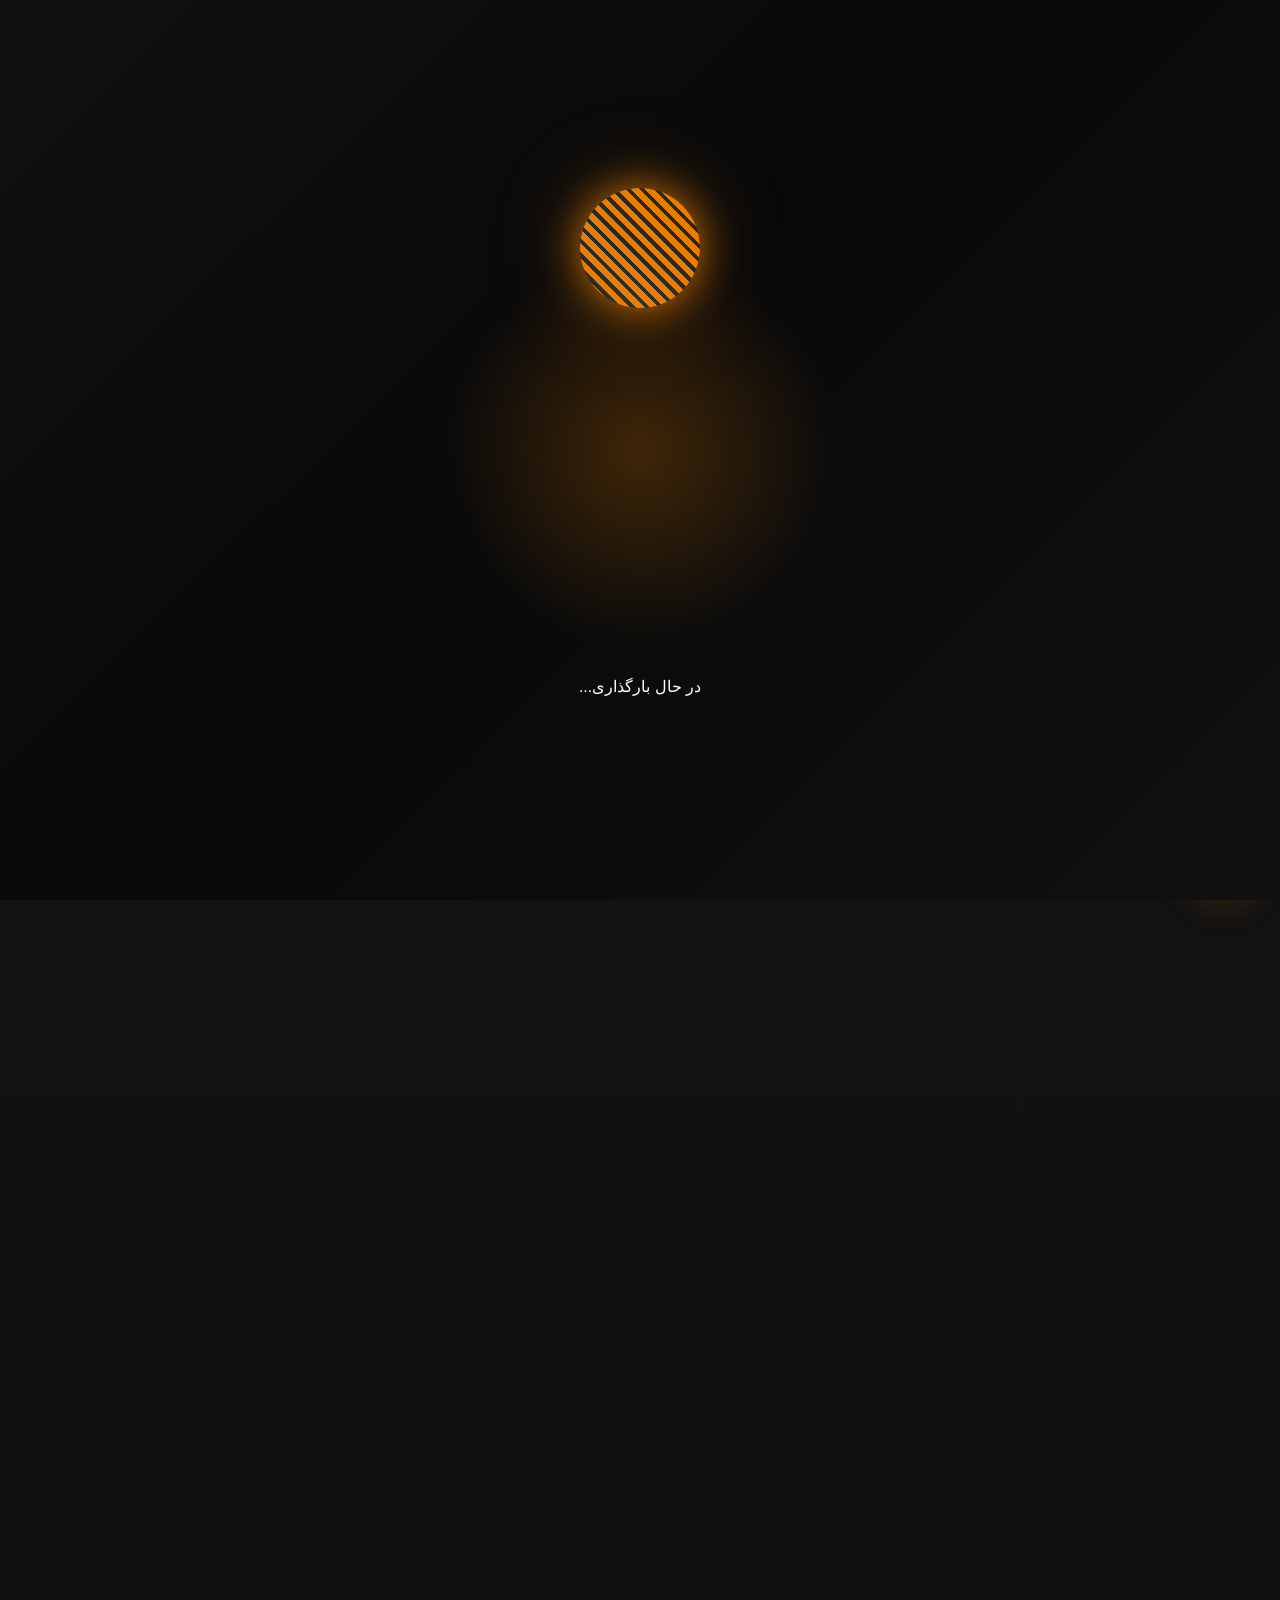
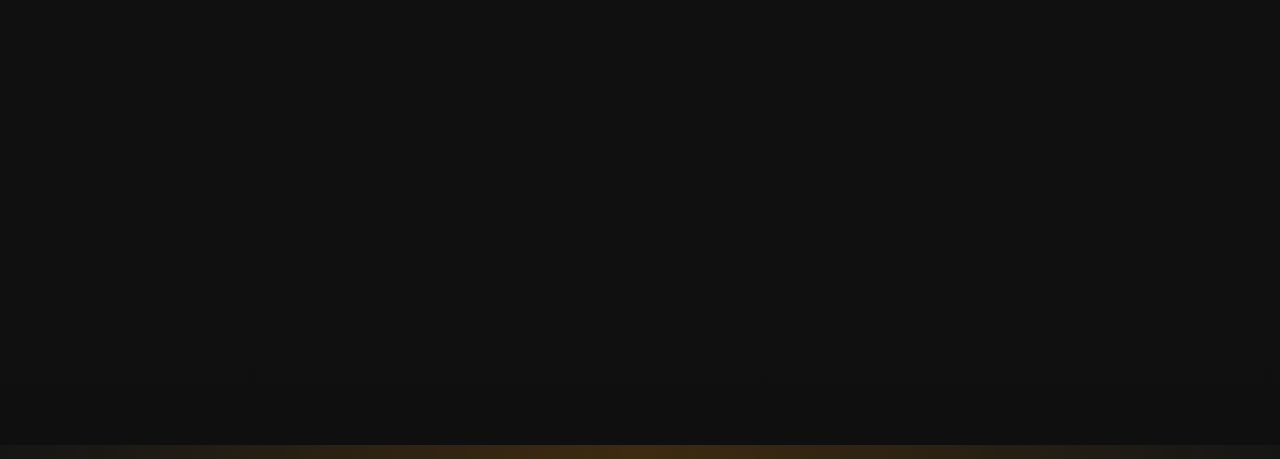
<file: index.html>
<!DOCTYPE html>
<html lang="fa">
<head>
  <meta charset="UTF-8">
  <meta name="viewport" content="width=device-width, initial-scale=1.0">
  <title>Fiddle Shop | فروشگاه ماینکرافت</title>
  <link rel="stylesheet" href="styles.css">
  <style>
    /* ===== استایل پروفایل کاربر در هدر ===== */
    .user-profile-header {
      display: flex;
      align-items: center;
      gap: 10px;
      background: rgba(255, 111, 0, 0.1);
      padding: 4px 12px 4px 8px;
      border-radius: 50px;
      border: 1px solid rgba(255, 111, 0, 0.2);
      transition: all 0.3s ease;
      cursor: pointer;
      position: relative;
    }

    .user-profile-header:hover {
      background: rgba(255, 111, 0, 0.2);
      border-color: #ff6f00;
      box-shadow: 0 0 30px rgba(255, 111, 0, 0.15);
    }

    .user-profile-header .avatar {
      width: 32px;
      height: 32px;
      border-radius: 50%;
      background: linear-gradient(135deg, #ff6f00, #e65100);
      display: flex;
      align-items: center;
      justify-content: center;
      font-weight: 700;
      font-size: 0.9rem;
      color: #fff;
      flex-shrink: 0;
      box-shadow: 0 0 20px rgba(255, 111, 0, 0.3);
    }

    .user-profile-header .user-name {
      font-weight: 600;
      font-size: 0.8rem;
      color: #fff;
      white-space: nowrap;
      max-width: 80px;
      overflow: hidden;
      text-overflow: ellipsis;
    }

    .user-profile-header .user-badge-header {
      font-size: 0.55rem;
      padding: 2px 8px;
      border-radius: 20px;
      background: rgba(255, 111, 0, 0.2);
      color: #ff9100;
      border: 1px solid rgba(255, 111, 0, 0.2);
      white-space: nowrap;
    }

    .user-profile-header .logout-btn {
      background: none;
      border: none;
      color: #ff4444;
      cursor: pointer;
      font-size: 0.8rem;
      padding: 0 3px;
      transition: 0.3s;
      opacity: 0.5;
    }

    .user-profile-header .logout-btn:hover {
      opacity: 1;
      transform: scale(1.1);
    }

    /* ===== مخفی کردن لینک‌ها ===== */
    .nav-link.hidden-link {
      display: none !important;
    }

    /* ===== دکمه ثبت نام در هدر ===== */
    .register-btn-header {
      background: linear-gradient(135deg, #ff6f00, #e65100);
      color: #fff !important;
      padding: 6px 16px !important;
      border-radius: 30px !important;
      font-weight: 700 !important;
      font-size: 0.85rem !important;
      transition: all 0.3s ease !important;
      box-shadow: 0 4px 15px rgba(245, 124, 0, 0.3) !important;
      border: none !important;
    }

    .register-btn-header:hover {
      transform: translateY(-2px) scale(1.05) !important;
      box-shadow: 0 8px 25px rgba(245, 124, 0, 0.5) !important;
    }

    /* ===== دکمه ورود در هدر ===== */
    .login-btn-header {
      background: rgba(255, 255, 255, 0.08);
      color: #fff !important;
      padding: 6px 16px !important;
      border-radius: 30px !important;
      font-weight: 600 !important;
      font-size: 0.85rem !important;
      transition: all 0.3s ease !important;
      border: 1px solid rgba(255, 255, 255, 0.15) !important;
    }

    .login-btn-header:hover {
      background: rgba(255, 255, 255, 0.15) !important;
      transform: translateY(-2px) !important;
    }

    /* ===== دکمه داشبورد در هدر ===== */
    .dashboard-btn-header {
      background: linear-gradient(135deg, #ff6f00, #e65100);
      color: #fff !important;
      padding: 6px 16px !important;
      border-radius: 30px !important;
      font-weight: 700 !important;
      font-size: 0.85rem !important;
      transition: all 0.3s ease !important;
      box-shadow: 0 4px 15px rgba(245, 124, 0, 0.3) !important;
      border: none !important;
      text-decoration: none !important;
    }

    .dashboard-btn-header:hover {
      transform: translateY(-2px) scale(1.05) !important;
      box-shadow: 0 8px 25px rgba(245, 124, 0, 0.5) !important;
    }

    /* ===== مودال ثبت نام ===== */
    .register-modal-overlay {
      position: fixed;
      inset: 0;
      background: rgba(0, 0, 0, 0.8);
      backdrop-filter: blur(20px);
      display: grid;
      place-items: center;
      padding: 15px;
      z-index: 1000;
      opacity: 0;
      visibility: hidden;
      transition: all 0.5s cubic-bezier(0.68, -0.55, 0.265, 1.55);
    }

    .register-modal-overlay.open {
      opacity: 1;
      visibility: visible;
    }

    .register-modal {
      width: min(400px, 100%);
      max-height: 90vh;
      overflow-y: auto;
      background: linear-gradient(145deg, #1a1a1a, #0d0d0d);
      border-radius: 24px;
      border: 1px solid rgba(255, 111, 0, 0.15);
      padding: 28px 25px 25px;
      position: relative;
      transform: scale(0.7) rotateX(40deg) translateY(60px);
      opacity: 0;
      transition: all 0.6s cubic-bezier(0.68, -0.55, 0.265, 1.55);
      box-shadow: 0 40px 100px rgba(0, 0, 0, 0.6), 0 0 60px rgba(255, 111, 0, 0.05);
    }

    .register-modal-overlay.open .register-modal {
      transform: scale(1) rotateX(0deg) translateY(0);
      opacity: 1;
    }

    .register-modal::before {
      content: '';
      position: absolute;
      top: -2px;
      left: -2px;
      right: -2px;
      bottom: -2px;
      border-radius: 26px;
      background: linear-gradient(135deg, #ff6f00, #ff9100, #e65100, #ff6f00);
      background-size: 300% 300%;
      z-index: -1;
      animation: gradient-border 4s ease-in-out infinite;
      opacity: 0.3;
    }

    @keyframes gradient-border {
      0%, 100% { background-position: 0% 50%; }
      50% { background-position: 100% 50%; }
    }

    .register-modal .close-register {
      position: absolute;
      top: 10px;
      left: 10px;
      width: 32px;
      height: 32px;
      border: none;
      border-radius: 50%;
      background: rgba(255, 255, 255, 0.05);
      color: #fff;
      font-size: 1.2rem;
      cursor: pointer;
      transition: 0.4s;
      display: flex;
      align-items: center;
      justify-content: center;
    }

    .register-modal .close-register:hover {
      background: rgba(255, 0, 0, 0.2);
      transform: rotate(90deg);
    }

    .register-modal .modal-icon {
      font-size: 2.5rem;
      text-align: center;
      display: block;
      margin-bottom: 5px;
      animation: float-icon 3s ease-in-out infinite;
    }

    @keyframes float-icon {
      0%, 100% { transform: translateY(0); }
      50% { transform: translateY(-8px); }
    }

    .register-modal h2 {
      text-align: center;
      font-size: 1.4rem;
      font-weight: 800;
      background: linear-gradient(135deg, #fff, #ff9100);
      -webkit-background-clip: text;
      -webkit-text-fill-color: transparent;
      margin-bottom: 4px;
    }

    .register-modal .subtitle {
      text-align: center;
      color: #888;
      font-size: 0.8rem;
      margin-bottom: 18px;
    }

    .register-modal .form-group {
      margin-bottom: 12px;
    }

    .register-modal .form-group label {
      display: block;
      font-weight: 600;
      font-size: 0.8rem;
      color: #ccc;
      margin-bottom: 4px;
    }

    .register-modal .form-group input {
      width: 100%;
      padding: 10px 14px;
      border-radius: 12px;
      border: 2px solid rgba(255, 255, 255, 0.08);
      background: rgba(255, 255, 255, 0.04);
      color: #fff;
      font-size: 0.9rem;
      transition: all 0.3s ease;
    }

    .register-modal .form-group input:focus {
      outline: none;
      border-color: #ff6f00;
      box-shadow: 0 0 30px rgba(255, 111, 0, 0.15);
      background: rgba(255, 255, 255, 0.06);
    }

    .register-modal .form-group input::placeholder {
      color: #555;
      font-size: 0.85rem;
    }

    .register-modal .admin-field {
      border-color: rgba(255, 111, 0, 0.2);
    }

    .register-modal .admin-label {
      color: #ff9100 !important;
      display: flex;
      align-items: center;
      gap: 6px;
      font-size: 0.8rem !important;
    }

    .register-modal .admin-label::after {
      content: '🔑';
      font-size: 0.8rem;
    }

    .register-modal .submit-btn {
      width: 100%;
      padding: 12px;
      border: none;
      border-radius: 12px;
      background: linear-gradient(135deg, #ff6f00, #e65100);
      color: #fff;
      font-size: 1rem;
      font-weight: 700;
      cursor: pointer;
      transition: all 0.4s cubic-bezier(0.175, 0.885, 0.32, 1.275);
      margin-top: 3px;
      position: relative;
      overflow: hidden;
    }

    .register-modal .submit-btn::before {
      content: '';
      position: absolute;
      top: -50%;
      left: -50%;
      width: 200%;
      height: 200%;
      background: linear-gradient(45deg, transparent 30%, rgba(255, 255, 255, 0.1) 50%, transparent 70%);
      transform: rotate(45deg) translateX(-100%);
      transition: 0.6s;
    }

    .register-modal .submit-btn:hover::before {
      transform: rotate(45deg) translateX(100%);
    }

    .register-modal .submit-btn:hover {
      transform: translateY(-2px) scale(1.02);
      box-shadow: 0 10px 30px rgba(230, 81, 0, 0.4);
    }

    .register-modal .submit-btn:active {
      transform: scale(0.97);
    }

    .register-modal .form-footer {
      text-align: center;
      margin-top: 14px;
      color: #666;
      font-size: 0.8rem;
    }

    .register-modal .form-footer a {
      color: #ff9100;
      text-decoration: none;
      font-weight: 600;
      transition: 0.3s;
    }

    .register-modal .form-footer a:hover {
      color: #ff6f00;
    }

    .register-modal .error-message {
      color: #ff4444;
      font-size: 0.75rem;
      margin-top: 4px;
      text-align: center;
      min-height: 20px;
    }

    .register-modal .success-message {
      color: #00ff64;
      font-size: 0.75rem;
      margin-top: 4px;
      text-align: center;
      min-height: 20px;
    }

    .register-modal::-webkit-scrollbar {
      width: 4px;
    }

    .register-modal::-webkit-scrollbar-track {
      background: transparent;
    }

    .register-modal::-webkit-scrollbar-thumb {
      background: #ff6f00;
      border-radius: 10px;
    }

    .top-bar {
      display: flex;
      justify-content: space-between;
      align-items: center;
      gap: 10px;
      padding: 12px 20px;
      flex-wrap: wrap;
    }

    .nav-links {
      display: flex;
      flex-wrap: wrap;
      align-items: center;
      gap: 8px;
    }

    .nav-link {
      padding: 6px 14px;
      font-size: 0.85rem;
    }

    .brand {
      font-size: 1.2rem;
    }

    @media (max-width: 768px) {
      .register-modal {
        padding: 20px 18px 18px;
        width: min(360px, 100%);
      }

      .register-modal h2 {
        font-size: 1.2rem;
      }

      .user-profile-header .user-name {
        max-width: 60px;
        font-size: 0.7rem;
      }

      .user-profile-header .user-badge-header {
        font-size: 0.5rem;
        padding: 1px 6px;
      }

      .user-profile-header {
        padding: 3px 8px 3px 5px;
      }

      .user-profile-header .avatar {
        width: 26px;
        height: 26px;
        font-size: 0.7rem;
      }

      .register-btn-header,
      .login-btn-header,
      .dashboard-btn-header {
        padding: 4px 12px !important;
        font-size: 0.75rem !important;
      }
    }

    @media (max-width: 480px) {
      .register-modal {
        padding: 16px 14px 14px;
        width: min(320px, 100%);
        border-radius: 18px;
      }

      .register-modal h2 {
        font-size: 1rem;
      }

      .register-modal .modal-icon {
        font-size: 2rem;
      }

      .register-modal .form-group input {
        padding: 8px 12px;
        font-size: 0.8rem;
      }

      .register-modal .submit-btn {
        padding: 10px;
        font-size: 0.9rem;
      }

      .user-profile-header .user-name {
        display: none;
      }

      .user-profile-header .user-badge-header {
        display: none;
      }

      .user-profile-header .logout-btn {
        font-size: 0.7rem;
      }
    }

    @media (max-width: 600px) {
      .top-bar {
        flex-direction: column;
        align-items: stretch;
        gap: 8px;
      }

      .nav-links {
        justify-content: center;
      }

      #user-profile-container {
        order: -1;
        display: flex;
        justify-content: center;
      }
    }
  </style>
</head>
<body>
  <div class="preloader">
    <div class="preloader-circle"></div>
    <p>در حال بارگذاری...</p>
  </div>
  <div class="page-wrap">
    <header class="top-bar">
      <div class="brand">Fiddle Shop</div>
      
      <!-- ===== پروفایل کاربر (سمت چپ بالا) ===== -->
      <div id="user-profile-container">
        <!-- اینجا پروفایل کاربر نمایش داده میشه -->
      </div>

      <nav class="nav-links" id="mainNav">
        <a href="products.html" class="nav-link">محصولات</a>
        <!-- فقط یک دکمه داشبورد اینجا هست -->
        <a href="dashboard.html" class="dashboard-btn-header" id="dashboardHeaderBtn">🚀 داشبورد</a>
        <a href="#" class="nav-link register-btn-header" id="open-register-btn">📝 ثبت نام</a>
        <a href="login.html" class="nav-link login-btn-header" id="loginLink">ورود</a>
        <a href="admin.html" class="nav-link admin-link hidden" id="adminLink">پنل ادمین</a>
        <div class="user-controls" id="user-controls"></div>
      </nav>
    </header>

    <header class="hero hero-primary">
      <div class="hero-content">
        <span class="hero-badge">سرویس ویژه طراحی ماینکرافت</span>
        <h1>Fiddle Shop | قدرتمندترین فروشگاه اسکین و تامنیل</h1>
        <p>طراحی پروفایل، تامنیل و اسکین اختصاصی با استایل ماینکرافتی و سرعت فوق‌العاده.</p>
        <div class="hero-actions" id="heroActions">
          <a href="products.html" target="_blank" class="btn-primary">مشاهده محصولات</a>
          <!-- دکمه داشبورد در هیرو حذف شد -->
          <a href="#" class="btn-secondary" id="open-register-btn-hero">ثبت نام / ورود</a>
        </div>
      </div>
    </header>

    <main>
      <section class="section features">
        <h2>چرا Fiddle Shop؟</h2>
        <div class="feature-grid">
          <article class="feature-card">
            <h3>طراحی سفارشی</h3>
            <p>هر سفارش با استایل ماینکرافتی و رنگ‌های نارنجی با بک‌گراند بلوکی ساخته می‌شود.</p>
          </article>
          <article class="feature-card">
            <h3>انتخاب سریع</h3>
            <p>مدیریت سفارش، سبد خرید پرسرعت و پرداخت با تجربه کاربری مدرن.</p>
          </article>
          <article class="feature-card">
            <h3>پشتیبانی ۲۴/۷</h3>
            <p>ادمین آنلاین و ثبت سفارش اختصاصی همراه با پنل مدیریت حرفه‌ای.</p>
          </article>
        </div>
      </section>

      <section class="section showcase">
        <div class="section-grid">
          <div class="section-text">
            <h2>محصولات محبوب</h2>
            <p>محصولات ویژه و پرطرفدار ما برای استارترها و گیمرهای حرفه‌ای آماده شده‌اند.</p>
          </div>
          <div class="product-highlight">
            <div class="product-card highlight">
              <div class="product-image image-skin"></div>
              <h3>طراحی اسکین اختصاصی</h3>
              <p>رنگ‌های سفارشی، جزئیات دقیق و استایل کلاسیک ماینکرافت.</p>
              <span class="price">۱۱۰,۰۰۰ تومان</span>
            </div>
          </div>
        </div>
      </section>

      <section class="section testimonials">
        <h2>نظرات کاربران</h2>
        <div class="testimonial-grid">
          <article class="testimonial-card">
            <p>«طراحی اسکین خیلی خفن بود. سرعت پاسخ‌گویی عالی و نتیجه دقیق بود.»</p>
            <span>— آرش</span>
          </article>
          <article class="testimonial-card">
            <p>«پنل سفارش حرفه‌ای و راحت، خیلی سریع تونستم همه جزئیات رو انتخاب کنم.»</p>
            <span>— نسترن</span>
          </article>
          <article class="testimonial-card">
            <p>«احساسی مثل فروشگاه واقعی داشت. طراحی سایتش خیلی چشمگیره.»</p>
            <span>— پارسا</span>
          </article>
        </div>
      </section>

    </main>
    <footer class="footer">
      <p>© ۲۰۲۶ Fiddle Shop. همه حقوق محفوظ است.</p>
    </footer>
  </div>

  <!-- ===== مودال ثبت نام ===== -->
  <div class="register-modal-overlay" id="registerModal">
    <div class="register-modal">
      <button type="button" class="close-register" id="closeRegisterModal">×</button>
      <span class="modal-icon">🎮</span>
      <h2>ثبت نام</h2>
      <p class="subtitle">به جمع گیمرها بپیوند!</p>
      
      <form id="register-form-modal">
        <div class="form-group">
          <label for="reg-display-name">نام نمایشی</label>
          <input id="reg-display-name" type="text" placeholder="مثلاً احمد کریمی" required>
        </div>
        <div class="form-group">
          <label for="reg-username">نام کاربری</label>
          <input id="reg-username" type="text" placeholder="مثلاً player01" required>
        </div>
        <div class="form-group">
          <label for="reg-password">رمز عبور</label>
          <input id="reg-password" type="password" placeholder="رمز عبور قوی" required>
        </div>
        <div class="form-group">
          <label for="reg-admin-code" class="admin-label">رمز ادمین (اختیاری)</label>
          <input id="reg-admin-code" type="password" class="admin-field" placeholder="اگر کد ادمین داری وارد کن">
        </div>
        <div id="register-error" class="error-message"></div>
        <div id="register-success" class="success-message"></div>
        <button type="submit" class="submit-btn">✨ ثبت نام</button>
      </form>
      
      <div class="form-footer">
        قبلاً ثبت نام کردی؟ <a href="login.html" id="loginLinkFooter">وارد شو</a>
      </div>
    </div>
  </div>

  <!-- ===== سبد خرید ===== -->
  <div class="cart-float" aria-live="polite">
    <button type="button" class="cart-float-button cart-toggle" aria-expanded="false">
      <span class="cart-icon">🛒</span>
      <span class="cart-count">۰</span>
    </button>
    <div class="cart-panel">
      <div class="cart-panel-header">
        <h3>سبد خرید</h3>
      </div>
      <div class="cart-widget-body">
        <p class="cart-empty">سبد خرید خالی است.</p>
        <ul class="cart-list"></ul>
        <div class="cart-summary">
          <p class="cart-total">مجموع: ۰ تومان</p>
          <p class="cart-items-count">تعداد آیتم‌ها: ۰</p>
        </div>
        <div class="cart-actions">
          <button type="button" class="btn-secondary continue-shopping">ادامه خرید</button>
          <button type="button" class="btn-primary btn-checkout" disabled>پرداخت نهایی</button>
        </div>
      </div>
    </div>
  </div>

  <!-- ===== مودال فرم سفارش ===== -->
  <div class="modal-overlay hidden">
    <div class="modal">
      <button type="button" class="close-modal" aria-label="بستن فرم">×</button>
      <h3 class="modal-title">فرم سفارش</h3>
      <form class="product-form">
        <div class="form-group">
          <label for="product-type">محصول</label>
          <input id="product-type" name="productType" type="text" readonly>
        </div>
        <div class="dynamic-fields"></div>
        <div class="form-group">
          <label for="extra-notes">توضیحات اضافی</label>
          <textarea id="extra-notes" name="extraNotes" rows="3" placeholder="مثلاً رنگ مورد علاقه یا جزئیات بیشتر"></textarea>
        </div>
        <div class="form-group">
          <label for="user-id">آیدی یاهو/روبیکا</label>
          <input id="user-id" name="userId" type="text" placeholder="مثلاً your_id@" required>
        </div>
        <div class="modal-actions">
          <button type="submit" class="btn-primary">افزودن به سبد خرید</button>
        </div>
      </form>
    </div>
  </div>

  <script src="script.js"></script>
  <script>
    // ============================================
    // سیستم ثبت نام + پروفایل کاربر + ادمین
    // ============================================

    const ADMIN_CODE = '29thd03kasra';
    const USERS_KEY = 'fiddle-users';
    const CURRENT_USER_KEY = 'fiddle-current-user';

    const registerModal = document.getElementById('registerModal');
    const openRegisterBtns = document.querySelectorAll('#open-register-btn, #open-register-btn-hero');
    const closeRegisterBtn = document.getElementById('closeRegisterModal');
    const registerForm = document.getElementById('register-form-modal');
    const profileContainer = document.getElementById('user-profile-container');

    function getUsers() {
      try {
        return JSON.parse(localStorage.getItem(USERS_KEY)) || [];
      } catch {
        return [];
      }
    }

    function saveUsers(users) {
      localStorage.setItem(USERS_KEY, JSON.stringify(users));
    }

    function getCurrentUser() {
      try {
        return JSON.parse(localStorage.getItem(CURRENT_USER_KEY)) || null;
      } catch {
        return null;
      }
    }

    function saveCurrentUser(user) {
      localStorage.setItem(CURRENT_USER_KEY, JSON.stringify(user));
    }

    function clearCurrentUser() {
      localStorage.removeItem(CURRENT_USER_KEY);
    }

    function renderUserProfile() {
      const user = getCurrentUser();
      if (!profileContainer) return;

      const registerBtn = document.getElementById('open-register-btn');
      const loginLink = document.getElementById('loginLink');
      const loginLinkFooter = document.getElementById('loginLinkFooter');
      const adminLink = document.getElementById('adminLink');
      const heroRegisterBtn = document.getElementById('open-register-btn-hero');
      const dashboardHeaderBtn = document.getElementById('dashboardHeaderBtn');

      if (user) {
        const firstLetter = (user.displayName || user.username || 'F')[0].toUpperCase();
        const isAdmin = user.isAdmin || false;
        
        profileContainer.innerHTML = `
          <div class="user-profile-header" id="userProfileBtn">
            <div class="avatar">${firstLetter}</div>
            <span class="user-name">${user.displayName || user.username}</span>
            <span class="user-badge-header">${isAdmin ? '👑 ادمین' : '⭐ کاربر'}</span>
            <button class="logout-btn" id="logoutBtn" title="خروج">🚪</button>
          </div>
        `;

        // مخفی کردن دکمه‌های ثبت نام و ورود
        if (registerBtn) registerBtn.style.display = 'none';
        if (loginLink) loginLink.style.display = 'none';
        if (loginLinkFooter) loginLinkFooter.style.display = 'none';
        if (heroRegisterBtn) heroRegisterBtn.style.display = 'none';

        // نمایش دکمه داشبورد در هدر
        if (dashboardHeaderBtn) {
          dashboardHeaderBtn.style.display = 'inline-block';
          dashboardHeaderBtn.textContent = '🚀 داشبورد';
          dashboardHeaderBtn.href = 'dashboard.html';
        }

        // دکمه خروج
        document.getElementById('logoutBtn')?.addEventListener('click', function(e) {
          e.stopPropagation();
          if (confirm('آیا مطمئنی می‌خوای خارج بشی؟')) {
            clearCurrentUser();
            location.reload();
          }
        });

        document.getElementById('userProfileBtn')?.addEventListener('click', function() {
          window.location.href = 'dashboard.html';
        });

        if (isAdmin && adminLink) {
          adminLink.classList.remove('hidden');
        } else if (adminLink) {
          adminLink.classList.add('hidden');
        }

      } else {
        profileContainer.innerHTML = `
          <div style="display: flex; align-items: center; gap: 6px; color: #888; font-size: 0.8rem;">
            <span>👤</span>
            <span>مهمان</span>
          </div>
        `;

        if (registerBtn) {
          registerBtn.style.display = 'inline-block';
          registerBtn.textContent = '📝 ثبت نام';
          registerBtn.href = '#';
        }
        if (loginLink) loginLink.style.display = 'inline-block';
        if (loginLinkFooter) loginLinkFooter.style.display = 'inline';
        if (heroRegisterBtn) {
          heroRegisterBtn.style.display = 'inline-block';
          heroRegisterBtn.textContent = 'ثبت نام / ورود';
        }
        if (adminLink) adminLink.classList.add('hidden');

        // مخفی کردن دکمه داشبورد در هدر اگر کاربر وارد نشده
        if (dashboardHeaderBtn) {
          dashboardHeaderBtn.style.display = 'none';
        }
      }
    }

    function openRegisterModal() {
      registerModal.classList.add('open');
      document.body.style.overflow = 'hidden';
    }

    function closeRegisterModal() {
      registerModal.classList.remove('open');
      document.body.style.overflow = '';
      registerForm.reset();
      document.getElementById('register-error').textContent = '';
      document.getElementById('register-success').textContent = '';
    }

    openRegisterBtns.forEach(btn => {
      btn.addEventListener('click', function(e) {
        e.preventDefault();
        const user = getCurrentUser();
        if (user) {
          window.location.href = 'dashboard.html';
          return;
        }
        openRegisterModal();
      });
    });

    closeRegisterBtn?.addEventListener('click', closeRegisterModal);
    registerModal?.addEventListener('click', function(e) {
      if (e.target === this) closeRegisterModal();
    });
    document.addEventListener('keydown', function(e) {
      if (e.key === 'Escape') closeRegisterModal();
    });

    registerForm?.addEventListener('submit', function(e) {
      e.preventDefault();

      const displayName = document.getElementById('reg-display-name').value.trim();
      const username = document.getElementById('reg-username').value.trim();
      const password = document.getElementById('reg-password').value.trim();
      const adminCode = document.getElementById('reg-admin-code').value.trim();

      const errorEl = document.getElementById('register-error');
      const successEl = document.getElementById('register-success');

      if (!displayName || !username || !password) {
        errorEl.textContent = '❌ همه فیلدها رو پر کن!';
        successEl.textContent = '';
        return;
      }

      if (username.length < 3) {
        errorEl.textContent = '❌ نام کاربری حداقل ۳ کاراکتر!';
        successEl.textContent = '';
        return;
      }

      if (password.length < 4) {
        errorEl.textContent = '❌ رمز حداقل ۴ کاراکتر!';
        successEl.textContent = '';
        return;
      }

      const users = getUsers();
      if (users.some(u => u.username === username)) {
        errorEl.textContent = '❌ این نام کاربری قبلاً ثبت شده!';
        successEl.textContent = '';
        return;
      }

      const isAdmin = adminCode === ADMIN_CODE;

      const newUser = {
        id: Date.now(),
        displayName,
        username,
        password,
        isAdmin,
        createdAt: new Date().toISOString()
      };

      users.push(newUser);
      saveUsers(users);
      saveCurrentUser(newUser);

      successEl.textContent = `✅ ${isAdmin ? '👑 ادمین عزیز خوش اومدی!' : '🎉 ثبت نام موفق!'}`;
      errorEl.textContent = '';

      setTimeout(() => {
        closeRegisterModal();
        location.reload();
      }, 1500);
    });

    document.addEventListener('DOMContentLoaded', function() {
      renderUserProfile();
    });

    console.log('🔥 سیستم ثبت نام و ادمین با موفقیت بارگذاری شد!');
    console.log('🔑 رمز ادمین: 29thd03kasra');
  </script>
</body>
</html>
</file>
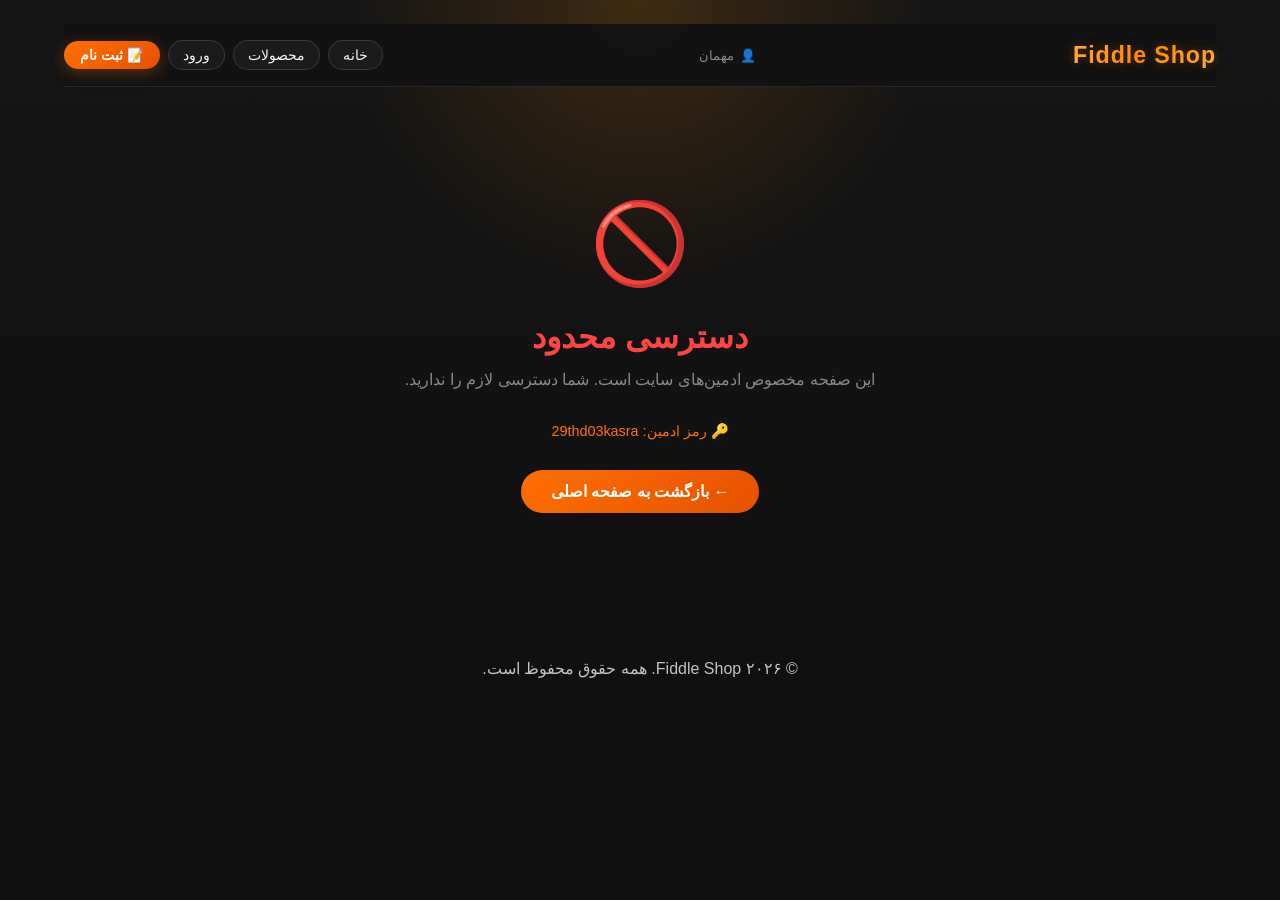
<file: admin.html>
<!DOCTYPE html>
<html lang="fa" dir="rtl">
<head>
  <meta charset="UTF-8">
  <meta name="viewport" content="width=device-width, initial-scale=1.0">
  <title>Fiddle Shop | پنل ادمین</title>
  <link rel="stylesheet" href="styles.css">
  <style>
    /* استایل‌های پنل ادمین */
    .admin-container {
      max-width: 1400px;
      margin: 0 auto;
      padding: 30px 20px;
      opacity: 1 !important;
      display: block !important;
    }

    .admin-header {
      display: flex;
      justify-content: space-between;
      align-items: center;
      flex-wrap: wrap;
      gap: 20px;
      margin-bottom: 35px;
    }

    .admin-header h1 {
      font-size: 2rem;
      font-weight: 800;
      background: linear-gradient(135deg, #ff6f00, #ff9100);
      -webkit-background-clip: text;
      -webkit-text-fill-color: transparent;
    }

    .admin-header .admin-badge {
      background: linear-gradient(135deg, #ff6f00, #e65100);
      padding: 8px 20px;
      border-radius: 30px;
      color: #fff;
      font-weight: 700;
      box-shadow: 0 4px 20px rgba(255, 111, 0, 0.3);
    }

    .admin-stats {
      display: grid;
      grid-template-columns: repeat(auto-fit, minmax(200px, 1fr));
      gap: 20px;
      margin-bottom: 35px;
    }

    .admin-stat-card {
      background: rgba(255, 255, 255, 0.04);
      padding: 22px;
      border-radius: 18px;
      border: 1px solid rgba(255, 255, 255, 0.06);
      transition: all 0.4s ease;
    }

    .admin-stat-card:hover {
      border-color: rgba(255, 111, 0, 0.2);
      transform: translateY(-3px);
    }

    .admin-stat-card .number {
      font-size: 2rem;
      font-weight: 800;
      background: linear-gradient(135deg, #ff6f00, #ff9100);
      -webkit-background-clip: text;
      -webkit-text-fill-color: transparent;
    }

    .admin-stat-card .label {
      color: #888;
      font-size: 0.9rem;
      margin-top: 4px;
    }

    .admin-stat-card .icon {
      font-size: 1.8rem;
      display: block;
      margin-bottom: 8px;
    }

    .admin-section {
      background: rgba(255, 255, 255, 0.03);
      border-radius: 20px;
      padding: 25px;
      border: 1px solid rgba(255, 255, 255, 0.05);
      margin-bottom: 30px;
    }

    .admin-section .section-header {
      display: flex;
      justify-content: space-between;
      align-items: center;
      flex-wrap: wrap;
      gap: 15px;
      margin-bottom: 20px;
    }

    .admin-section .section-header h2 {
      font-size: 1.3rem;
      font-weight: 700;
      color: #ff9100;
    }

    .admin-section .section-header .count-badge {
      background: rgba(255, 111, 0, 0.15);
      padding: 4px 14px;
      border-radius: 20px;
      color: #ff9100;
      font-size: 0.8rem;
      border: 1px solid rgba(255, 111, 0, 0.2);
    }

    .admin-table-wrap {
      overflow-x: auto;
    }

    .admin-table {
      width: 100%;
      border-collapse: collapse;
      font-size: 0.9rem;
    }

    .admin-table th {
      text-align: right;
      padding: 12px 15px;
      color: #ff9100;
      font-weight: 700;
      border-bottom: 2px solid rgba(255, 111, 0, 0.15);
      white-space: nowrap;
    }

    .admin-table td {
      padding: 12px 15px;
      border-bottom: 1px solid rgba(255, 255, 255, 0.05);
      color: #ddd;
      vertical-align: middle;
    }

    .admin-table tr:hover {
      background: rgba(255, 111, 0, 0.05);
    }

    .admin-table .actions {
      display: flex;
      gap: 8px;
      flex-wrap: wrap;
    }

    .admin-table .actions button {
      padding: 4px 12px;
      border: none;
      border-radius: 8px;
      font-size: 0.75rem;
      font-weight: 600;
      cursor: pointer;
      transition: 0.3s;
    }

    .admin-table .actions .btn-promote {
      background: rgba(255, 111, 0, 0.2);
      color: #ff9100;
    }

    .admin-table .actions .btn-promote:hover {
      background: rgba(255, 111, 0, 0.3);
    }

    .admin-table .actions .btn-demote {
      background: rgba(255, 165, 0, 0.15);
      color: #ffa500;
    }

    .admin-table .actions .btn-demote:hover {
      background: rgba(255, 165, 0, 0.25);
    }

    .admin-table .actions .btn-delete {
      background: rgba(255, 0, 0, 0.2);
      color: #ff4444;
    }

    .admin-table .actions .btn-delete:hover {
      background: rgba(255, 0, 0, 0.3);
    }

    .admin-table .status-select {
      background: rgba(255, 255, 255, 0.05);
      border: 1px solid rgba(255, 255, 255, 0.1);
      border-radius: 8px;
      padding: 4px 10px;
      color: #fff;
      font-size: 0.8rem;
      cursor: pointer;
    }

    .admin-table .status-select:focus {
      outline: none;
      border-color: #ff6f00;
    }

    .admin-table .status-select option {
      background: #1a1a1a;
      color: #fff;
    }

    .access-denied {
      text-align: center;
      padding: 80px 20px;
    }

    .access-denied .icon {
      font-size: 5rem;
      display: block;
      margin-bottom: 20px;
    }

    .access-denied h2 {
      font-size: 2rem;
      color: #ff4444;
      margin-bottom: 10px;
    }

    .access-denied p {
      color: #888;
      max-width: 500px;
      margin: 0 auto 25px;
      line-height: 1.8;
    }

    .access-denied .btn-back {
      display: inline-block;
      padding: 12px 30px;
      border-radius: 30px;
      background: linear-gradient(135deg, #ff6f00, #e65100);
      color: #fff;
      text-decoration: none;
      font-weight: 700;
      transition: 0.3s;
    }

    .access-denied .btn-back:hover {
      transform: translateY(-2px);
      box-shadow: 0 10px 30px rgba(255, 111, 0, 0.3);
    }

    .empty-state {
      text-align: center;
      padding: 40px 20px;
      color: #666;
    }

    .empty-state .empty-icon {
      font-size: 3rem;
      display: block;
      margin-bottom: 10px;
    }

    .empty-state h4 {
      color: #888;
      margin-bottom: 5px;
    }

    .user-profile-header {
      display: flex;
      align-items: center;
      gap: 10px;
      background: rgba(255, 111, 0, 0.1);
      padding: 4px 12px 4px 8px;
      border-radius: 50px;
      border: 1px solid rgba(255, 111, 0, 0.2);
    }

    .user-profile-header .avatar {
      width: 32px;
      height: 32px;
      border-radius: 50%;
      background: linear-gradient(135deg, #ff6f00, #e65100);
      display: flex;
      align-items: center;
      justify-content: center;
      font-weight: 700;
      font-size: 0.9rem;
      color: #fff;
    }

    .user-profile-header .user-name {
      font-weight: 600;
      font-size: 0.8rem;
      color: #fff;
    }

    .user-profile-header .user-badge {
      font-size: 0.55rem;
      padding: 2px 8px;
      border-radius: 20px;
      background: rgba(255, 111, 0, 0.2);
      color: #ff9100;
      border: 1px solid rgba(255, 111, 0, 0.2);
    }

    .user-profile-header .logout-btn {
      background: none;
      border: none;
      color: #ff4444;
      cursor: pointer;
      font-size: 0.8rem;
      padding: 0 3px;
      opacity: 0.5;
    }

    .user-profile-header .logout-btn:hover {
      opacity: 1;
    }

    .nav-link.hidden-link {
      display: none !important;
    }

    /* مخفی کردن پریلودر */
    .preloader {
      display: none !important;
    }

    @media (max-width: 768px) {
      .admin-container {
        padding: 20px 12px;
      }
      .admin-header h1 {
        font-size: 1.5rem;
      }
      .admin-stats {
        grid-template-columns: 1fr 1fr;
        gap: 12px;
      }
      .admin-stat-card .number {
        font-size: 1.5rem;
      }
      .admin-section {
        padding: 15px;
      }
      .admin-table th,
      .admin-table td {
        padding: 8px 10px;
        font-size: 0.75rem;
      }
      .admin-table .actions button {
        padding: 2px 8px;
        font-size: 0.65rem;
      }
    }

    @media (max-width: 480px) {
      .admin-stats {
        grid-template-columns: 1fr;
      }
    }
  </style>
</head>
<body>

  <!-- حذف کامل پریلودر و استفاده از صفحه مستقیم -->
  <div class="page-wrap" style="opacity:1 !important; transform:none !important;">
    <header class="top-bar">
      <div class="brand">Fiddle Shop</div>
      <div id="user-profile-container"></div>
      <nav class="nav-links">
        <a href="index.html" class="nav-link">خانه</a>
        <a href="products.html" class="nav-link">محصولات</a>
        <a href="login.html" class="nav-link auth-link" id="loginLink">ورود</a>
        <a href="#" class="nav-link register-btn-header" id="open-register-btn">📝 ثبت نام</a>
        <a href="admin.html" class="nav-link admin-link hidden">پنل ادمین</a>
      </nav>
    </header>

    <main>
      <div id="adminPanel" class="admin-container">
        <!-- توسط JS پر میشه -->
        <div style="text-align:center;padding:50px;color:#888;">
          <span style="font-size:3rem;display:block;margin-bottom:15px;">⏳</span>
          در حال بارگذاری پنل ادمین...
        </div>
      </div>
    </main>

    <footer class="footer">
      <p>© ۲۰۲۶ Fiddle Shop. همه حقوق محفوظ است.</p>
    </footer>
  </div>

  <script>
    // ============================================
    // پنل ادمین - نسخه نهایی
    // ============================================

    const ADMIN_CODE = '29thd03kasra';
    const USERS_KEY = 'fiddle-users';
    const CURRENT_USER_KEY = 'fiddle-current-user';
    const ORDERS_KEY = 'fiddle-orders';

    function getUsers() {
      try {
        const data = localStorage.getItem(USERS_KEY);
        return data ? JSON.parse(data) : [];
      } catch {
        return [];
      }
    }

    function saveUsers(users) {
      localStorage.setItem(USERS_KEY, JSON.stringify(users));
    }

    function getCurrentUser() {
      try {
        const data = localStorage.getItem(CURRENT_USER_KEY);
        return data ? JSON.parse(data) : null;
      } catch {
        return null;
      }
    }

    function getOrders() {
      try {
        const data = localStorage.getItem(ORDERS_KEY);
        return data ? JSON.parse(data) : [];
      } catch {
        return [];
      }
    }

    function saveOrders(orders) {
      localStorage.setItem(ORDERS_KEY, JSON.stringify(orders));
    }

    function formatPrice(value) {
      return (value || 0).toLocaleString('fa-IR') + ' تومان';
    }

    // === نمایش پروفایل ===
    function renderUserProfile() {
      const user = getCurrentUser();
      const container = document.getElementById('user-profile-container');
      if (!container) return;

      if (user) {
        const firstLetter = (user.displayName || user.username || 'F')[0].toUpperCase();
        container.innerHTML = `
          <div class="user-profile-header">
            <div class="avatar">${firstLetter}</div>
            <span class="user-name">${user.displayName || user.username}</span>
            <span class="user-badge">${user.isAdmin ? '👑 ادمین' : '⭐ کاربر'}</span>
            <button class="logout-btn" onclick="logoutUser()">🚪</button>
          </div>
        `;

        const loginLink = document.getElementById('loginLink');
        const registerBtn = document.getElementById('open-register-btn');
        if (loginLink) loginLink.classList.add('hidden-link');
        if (registerBtn) {
          registerBtn.textContent = '📊 داشبورد';
          registerBtn.href = 'dashboard.html';
          registerBtn.style.background = 'linear-gradient(135deg, #ff6f00, #e65100)';
          registerBtn.style.color = '#fff';
        }

        if (user.isAdmin) {
          document.querySelector('.admin-link')?.classList.remove('hidden');
        }
      } else {
        container.innerHTML = `
          <div style="display:flex;align-items:center;gap:6px;color:#888;font-size:0.8rem;">
            <span>👤</span>
            <span>مهمان</span>
          </div>
        `;
      }
    }

    function logoutUser() {
      if (confirm('آیا مطمئنی می‌خوای خارج بشی؟')) {
        localStorage.removeItem(CURRENT_USER_KEY);
        window.location.href = 'index.html';
      }
    }

    // === رندر پنل ادمین ===
    function renderAdminPanel() {
      const panel = document.getElementById('adminPanel');
      if (!panel) return;

      const user = getCurrentUser();
      const isAdmin = user && user.isAdmin === true;

      if (!isAdmin) {
        panel.innerHTML = `
          <div class="access-denied">
            <span class="icon">🚫</span>
            <h2>دسترسی محدود</h2>
            <p>این صفحه مخصوص ادمین‌های سایت است. شما دسترسی لازم را ندارید.</p>
            <p style="color:#ff6f00;font-size:0.9rem;">🔑 رمز ادمین: ${ADMIN_CODE}</p>
            <a href="index.html" class="btn-back">← بازگشت به صفحه اصلی</a>
          </div>
        `;
        return;
      }

      const users = getUsers();
      const orders = getOrders();

      const totalUsers = users.length;
      const totalOrders = orders.length;
      const completedOrders = orders.filter(o => o && o.status === 'completed').length;
      const pendingOrders = orders.filter(o => o && (o.status === 'pending' || o.status === 'processing')).length;
      const totalRevenue = orders.reduce((sum, o) => sum + (o.total || 0), 0);
      const adminUsers = users.filter(u => u && u.isAdmin === true).length;

      panel.innerHTML = `
        <div class="admin-header">
          <div>
            <h1>👑 پنل مدیریت</h1>
            <p style="color:#888;margin-top:4px;">به پنل ادمین Fiddle Shop خوش اومدی!</p>
          </div>
          <div class="admin-badge">👑 ${user.displayName || user.username}</div>
        </div>

        <div class="admin-stats">
          <div class="admin-stat-card">
            <span class="icon">👤</span>
            <div class="number">${totalUsers}</div>
            <div class="label">کاربران ثبت شده</div>
          </div>
          <div class="admin-stat-card">
            <span class="icon">👑</span>
            <div class="number">${adminUsers}</div>
            <div class="label">ادمین‌ها</div>
          </div>
          <div class="admin-stat-card">
            <span class="icon">📦</span>
            <div class="number">${totalOrders}</div>
            <div class="label">سفارش‌های ثبت شده</div>
          </div>
          <div class="admin-stat-card">
            <span class="icon">✅</span>
            <div class="number">${completedOrders}</div>
            <div class="label">تکمیل شده</div>
          </div>
          <div class="admin-stat-card">
            <span class="icon">⏳</span>
            <div class="number">${pendingOrders}</div>
            <div class="label">در انتظار / در حال پردازش</div>
          </div>
          <div class="admin-stat-card">
            <span class="icon">💰</span>
            <div class="number">${formatPrice(totalRevenue)}</div>
            <div class="label">درآمد کلی</div>
          </div>
        </div>

        <div class="admin-section">
          <div class="section-header">
            <h2>👥 مدیریت کاربران</h2>
            <span class="count-badge">${totalUsers} کاربر</span>
          </div>
          <div class="admin-table-wrap">
            <table class="admin-table">
              <thead>
                <tr>
                  <th>نام نمایشی</th>
                  <th>نام کاربری</th>
                  <th>نقش</th>
                  <th>تاریخ ثبت</th>
                  <th>عملیات</th>
                </tr>
              </thead>
              <tbody id="usersTableBody"></tbody>
            </table>
          </div>
        </div>

        <div class="admin-section">
          <div class="section-header">
            <h2>📋 مدیریت سفارشات</h2>
            <span class="count-badge">${totalOrders} سفارش</span>
          </div>
          <div class="admin-table-wrap">
            <table class="admin-table">
              <thead>
                <tr>
                  <th>#</th>
                  <th>محصول</th>
                  <th>کاربر</th>
                  <th>مبلغ</th>
                  <th>تاریخ</th>
                  <th>وضعیت</th>
                  <th>عملیات</th>
                </tr>
              </thead>
              <tbody id="ordersTableBody"></tbody>
            </table>
          </div>
        </div>
      `;

      // جدول کاربران
      const usersBody = document.getElementById('usersTableBody');
      if (usersBody) {
        if (users.length === 0) {
          usersBody.innerHTML = `<tr><td colspan="5"><div class="empty-state"><span class="empty-icon">📭</span><h4>هنوز کاربری ثبت نشده</h4></div></td></tr>`;
        } else {
          usersBody.innerHTML = users.map(u => `
            <tr>
              <td>${u.displayName || u.username}</td>
              <td>${u.username}</td>
              <td>${u.isAdmin ? '👑 ادمین' : '⭐ کاربر'}</td>
              <td>${u.createdAt ? new Date(u.createdAt).toLocaleDateString('fa-IR') : 'نامشخص'}</td>
              <td>
                <div class="actions">
                  ${!u.isAdmin ? `<button class="btn-promote" onclick="promoteUser(${u.id})">⭐ ارتقا</button>` : 
                    `<button class="btn-demote" onclick="demoteUser(${u.id})">⬇️ تنزل</button>`}
                  ${u.id !== getCurrentUser()?.id ? 
                    `<button class="btn-delete" onclick="deleteUser(${u.id})">🗑️ حذف</button>` : 
                    `<span style="color:#666;font-size:0.7rem;">(خودتان)</span>`}
                </div>
              </td>
            </tr>
          `).join('');
        }
      }

      // جدول سفارشات
      const ordersBody = document.getElementById('ordersTableBody');
      if (ordersBody) {
        if (orders.length === 0) {
          ordersBody.innerHTML = `<tr><td colspan="7"><div class="empty-state"><span class="empty-icon">📭</span><h4>هنوز سفارشی ثبت نشده</h4></div></td></tr>`;
        } else {
          ordersBody.innerHTML = orders.map((o, index) => `
            <tr>
              <td>#${o.id || index + 1}</td>
              <td>${o.product || 'نامشخص'}</td>
              <td>${o.username || 'کاربر مهمان'}</td>
              <td>${formatPrice(o.total || 0)}</td>
              <td>${o.date || new Date().toLocaleDateString('fa-IR')}</td>
              <td>
                <select class="status-select" onchange="updateOrderStatus(${index}, this.value)">
                  <option value="pending" ${o.status === 'pending' ? 'selected' : ''}>در انتظار</option>
                  <option value="processing" ${o.status === 'processing' ? 'selected' : ''}>در حال پردازش</option>
                  <option value="completed" ${o.status === 'completed' ? 'selected' : ''}>تکمیل شده</option>
                  <option value="cancelled" ${o.status === 'cancelled' ? 'selected' : ''}>لغو شده</option>
                </select>
              </td>
              <td>
                <div class="actions">
                  <button class="btn-delete" onclick="deleteOrder(${index})">🗑️ حذف</button>
                </div>
              </td>
            </tr>
          `).join('');
        }
      }
    }

    // === توابع مدیریت ===
    window.promoteUser = function(userId) {
      if (!confirm('آیا از ارتقا این کاربر به ادمین مطمئنی؟')) return;
      const users = getUsers();
      const user = users.find(u => u.id === userId);
      if (user) {
        user.isAdmin = true;
        saveUsers(users);
        renderAdminPanel();
        alert('✅ کاربر با موفقیت به ادمین ارتقا یافت!');
      }
    };

    window.demoteUser = function(userId) {
      const currentUser = getCurrentUser();
      if (userId === currentUser?.id) {
        alert('❌ نمی‌تونی خودت رو تنزل بدی!');
        return;
      }
      if (!confirm('آیا از تنزل این ادمین مطمئنی؟')) return;
      const users = getUsers();
      const user = users.find(u => u.id === userId);
      if (user) {
        user.isAdmin = false;
        saveUsers(users);
        renderAdminPanel();
        alert('✅ کاربر با موفقیت تنزل یافت!');
      }
    };

    window.deleteUser = function(userId) {
      const currentUser = getCurrentUser();
      if (userId === currentUser?.id) {
        alert('❌ نمی‌تونی خودت رو حذف کنی!');
        return;
      }
      if (!confirm('آیا از حذف این کاربر مطمئنی؟ این عمل غیرقابل بازگشت است!')) return;
      let users = getUsers();
      users = users.filter(u => u.id !== userId);
      saveUsers(users);
      renderAdminPanel();
      alert('✅ کاربر با موفقیت حذف شد!');
    };

    window.updateOrderStatus = function(index, newStatus) {
      const orders = getOrders();
      if (orders[index]) {
        orders[index].status = newStatus;
        saveOrders(orders);
        renderAdminPanel();
      }
    };

    window.deleteOrder = function(index) {
      if (!confirm('آیا از حذف این سفارش مطمئنی؟ این عمل غیرقابل بازگشت است!')) return;
      const orders = getOrders();
      orders.splice(index, 1);
      saveOrders(orders);
      renderAdminPanel();
      alert('✅ سفارش با موفقیت حذف شد!');
    };

    // === بارگذاری ===
    renderUserProfile();
    renderAdminPanel();

    console.log('🔥 پنل ادمین با موفقیت بارگذاری شد!');
    console.log('🔑 رمز ادمین:', ADMIN_CODE);
  </script>
</body>
</html>
</file>
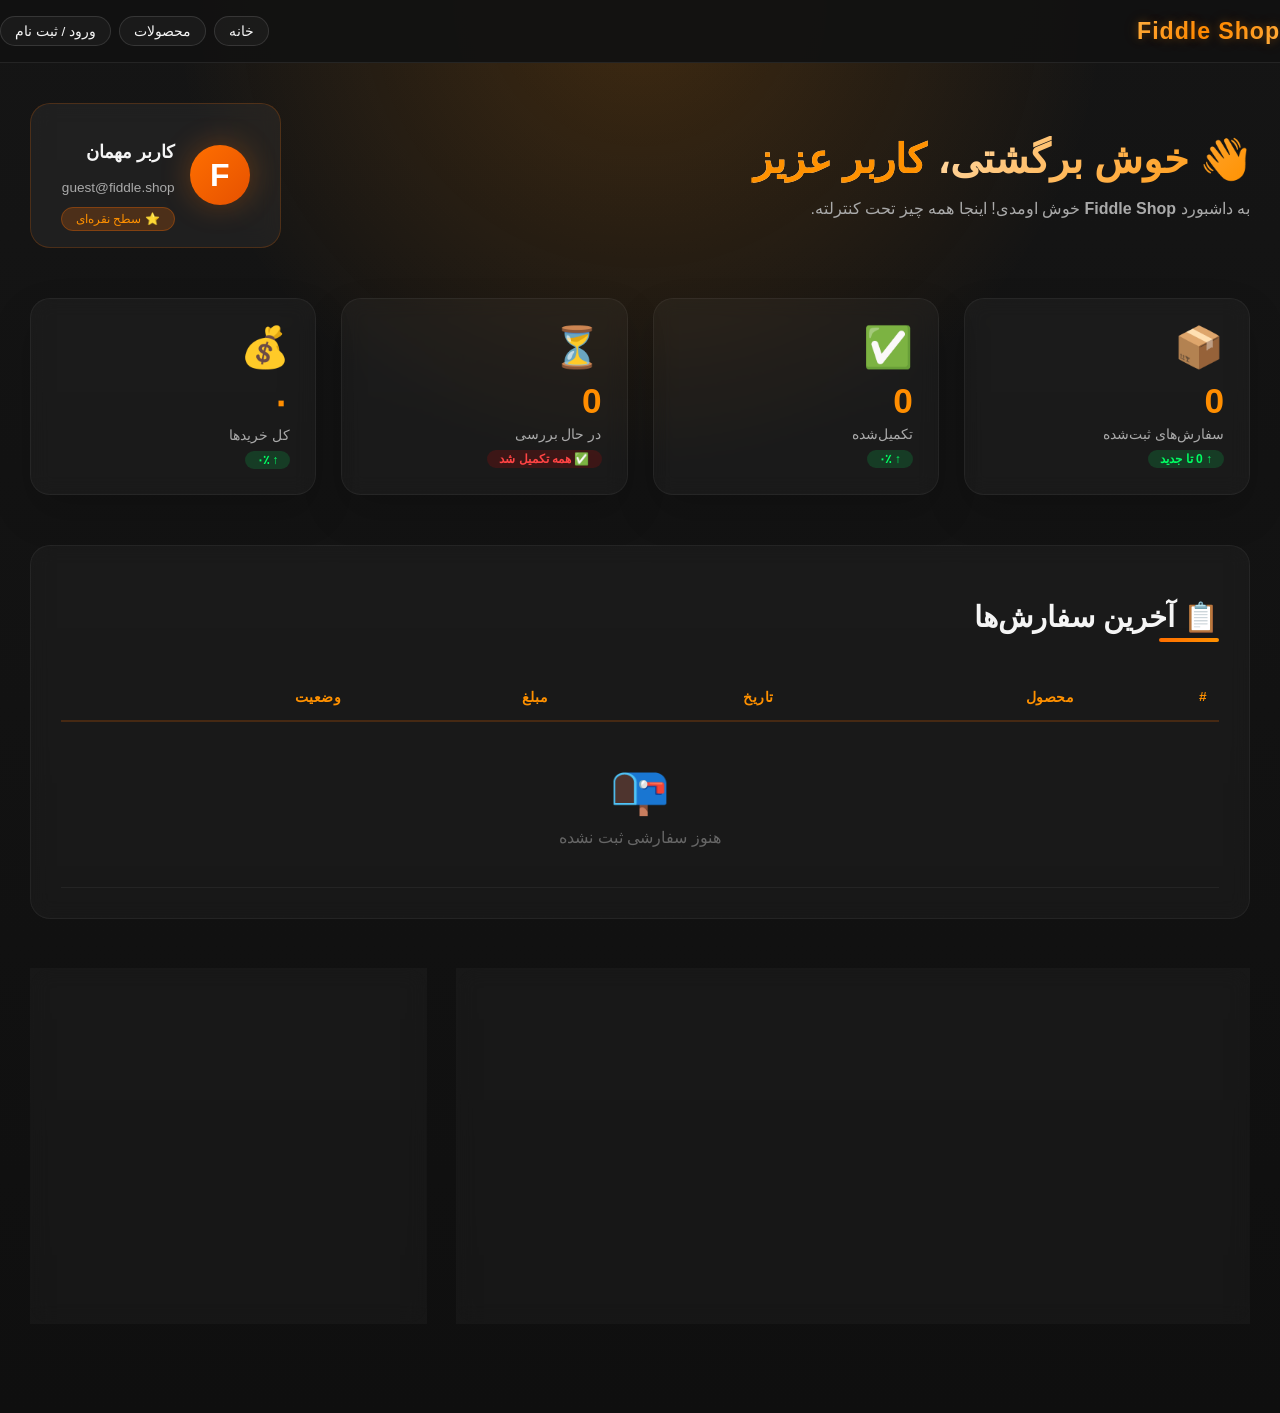
<file: Dashboard.html>
<!DOCTYPE html>
<html lang="fa" dir="rtl">
<head>
  <meta charset="UTF-8">
  <meta name="viewport" content="width=device-width, initial-scale=1.0">
  <title>داشبورد | Fiddle Shop</title>
  <link rel="stylesheet" href="styles.css">
  <style>
    /* استایل‌های اختصاصی داشبورد */
    .dashboard-container {
      max-width: 1400px;
      margin: 0 auto;
      padding: 40px 30px;
    }

    .dashboard-header {
      display: flex;
      justify-content: space-between;
      align-items: flex-start;
      flex-wrap: wrap;
      gap: 20px;
      margin-bottom: 50px;
      animation: fadeUp 0.8s ease;
    }

    @keyframes fadeUp {
      from { opacity: 0; transform: translateY(30px); }
      to { opacity: 1; transform: translateY(0); }
    }

    .dashboard-greeting h1 {
      font-size: 2.5rem;
      font-weight: 800;
      background: linear-gradient(135deg, #fff, #ff9100);
      -webkit-background-clip: text;
      -webkit-text-fill-color: transparent;
      margin-bottom: 8px;
    }

    .dashboard-greeting p {
      color: #aaa;
      font-size: 1rem;
    }

    .dashboard-greeting .highlight {
      color: #ff9100;
      -webkit-text-fill-color: #ff9100;
    }

    .user-profile-card {
      background: rgba(255, 255, 255, 0.05);
      backdrop-filter: blur(10px);
      padding: 20px 30px;
      border-radius: 20px;
      border: 1px solid rgba(255, 111, 0, 0.2);
      display: flex;
      align-items: center;
      gap: 15px;
      transition: all 0.4s ease;
      animation: fadeUp 0.8s ease 0.2s both;
    }

    .user-profile-card:hover {
      border-color: #ff6f00;
      box-shadow: 0 0 40px rgba(255, 111, 0, 0.15);
      transform: translateY(-3px);
    }

    .user-avatar {
      width: 60px;
      height: 60px;
      border-radius: 50%;
      background: linear-gradient(135deg, #ff6f00, #e65100);
      display: flex;
      align-items: center;
      justify-content: center;
      font-size: 2rem;
      font-weight: 700;
      color: #fff;
      box-shadow: 0 0 30px rgba(255, 111, 0, 0.3);
      animation: glow-pulse 2s ease-in-out infinite;
    }

    @keyframes glow-pulse {
      0%, 100% { box-shadow: 0 0 20px rgba(255, 111, 0, 0.3); }
      50% { box-shadow: 0 0 50px rgba(255, 111, 0, 0.6); }
    }

    .user-info h3 {
      font-size: 1.1rem;
      font-weight: 700;
    }

    .user-info p {
      color: #aaa;
      font-size: 0.85rem;
    }

    .user-badge {
      background: rgba(255, 111, 0, 0.2);
      padding: 4px 14px;
      border-radius: 20px;
      font-size: 0.75rem;
      color: #ff9100;
      border: 1px solid rgba(255, 111, 0, 0.3);
    }

    .stats-grid {
      display: grid;
      grid-template-columns: repeat(auto-fit, minmax(220px, 1fr));
      gap: 25px;
      margin-bottom: 50px;
    }

    .stat-card {
      background: rgba(255, 255, 255, 0.03);
      backdrop-filter: blur(10px);
      padding: 25px;
      border-radius: 20px;
      border: 1px solid rgba(255, 255, 255, 0.05);
      transition: all 0.5s cubic-bezier(0.175, 0.885, 0.32, 1.275);
      position: relative;
      overflow: hidden;
      animation: fadeUp 0.8s ease both;
    }

    .stat-card:nth-child(1) { animation-delay: 0.1s; }
    .stat-card:nth-child(2) { animation-delay: 0.2s; }
    .stat-card:nth-child(3) { animation-delay: 0.3s; }
    .stat-card:nth-child(4) { animation-delay: 0.4s; }

    .stat-card::before {
      content: '';
      position: absolute;
      top: -50%;
      left: -50%;
      width: 200%;
      height: 200%;
      background: radial-gradient(circle, rgba(255, 111, 0, 0.05), transparent 70%);
      opacity: 0;
      transition: 0.6s;
    }

    .stat-card:hover::before {
      opacity: 1;
    }

    .stat-card:hover {
      transform: translateY(-8px) scale(1.02);
      border-color: rgba(255, 111, 0, 0.3);
      box-shadow: 0 20px 60px rgba(0, 0, 0, 0.4);
    }

    .stat-icon {
      font-size: 2.5rem;
      margin-bottom: 10px;
      display: block;
      animation: float 3s ease-in-out infinite;
    }

    @keyframes float {
      0%, 100% { transform: translateY(0); }
      50% { transform: translateY(-8px); }
    }

    .stat-number {
      font-size: 2.2rem;
      font-weight: 800;
      background: linear-gradient(135deg, #ff6f00, #ff9100);
      -webkit-background-clip: text;
      -webkit-text-fill-color: transparent;
    }

    .stat-label {
      color: #aaa;
      font-size: 0.9rem;
      margin-top: 5px;
    }

    .stat-change {
      display: inline-block;
      margin-top: 8px;
      padding: 2px 12px;
      border-radius: 20px;
      font-size: 0.75rem;
      font-weight: 600;
    }

    .stat-change.positive {
      background: rgba(0, 255, 100, 0.15);
      color: #00ff64;
    }

    .stat-change.negative {
      background: rgba(255, 0, 0, 0.15);
      color: #ff4444;
    }

    .section-title {
      font-size: 1.8rem;
      font-weight: 700;
      margin-bottom: 25px;
      position: relative;
      display: inline-block;
    }

    .section-title::after {
      content: '';
      position: absolute;
      bottom: -8px;
      right: 0;
      width: 60px;
      height: 4px;
      background: linear-gradient(90deg, #ff6f00, #ff9100);
      border-radius: 4px;
      animation: expandWidth 1s ease;
    }

    @keyframes expandWidth {
      from { width: 0; }
      to { width: 60px; }
    }

    .orders-section {
      background: rgba(255, 255, 255, 0.03);
      backdrop-filter: blur(10px);
      border-radius: 20px;
      padding: 30px;
      border: 1px solid rgba(255, 255, 255, 0.05);
      margin-bottom: 50px;
      animation: fadeUp 0.8s ease 0.5s both;
      overflow-x: auto;
    }

    .orders-table {
      width: 100%;
      border-collapse: collapse;
      margin-top: 15px;
    }

    .orders-table th {
      text-align: right;
      padding: 15px 12px;
      color: #ff9100;
      font-weight: 700;
      font-size: 0.85rem;
      text-transform: uppercase;
      letter-spacing: 0.5px;
      border-bottom: 2px solid rgba(255, 111, 0, 0.2);
    }

    .orders-table td {
      padding: 15px 12px;
      border-bottom: 1px solid rgba(255, 255, 255, 0.05);
      color: #ddd;
      transition: 0.3s;
    }

    .orders-table tr {
      transition: 0.3s;
      cursor: pointer;
    }

    .orders-table tr:hover {
      background: rgba(255, 111, 0, 0.05);
      transform: scale(1.01);
    }

    .status-badge {
      padding: 4px 14px;
      border-radius: 20px;
      font-size: 0.75rem;
      font-weight: 600;
      display: inline-block;
    }

    .status-badge.completed {
      background: rgba(0, 255, 100, 0.15);
      color: #00ff64;
    }

    .status-badge.pending {
      background: rgba(255, 165, 0, 0.15);
      color: #ffa500;
    }

    .status-badge.processing {
      background: rgba(0, 150, 255, 0.15);
      color: #0096ff;
    }

    .status-badge.cancelled {
      background: rgba(255, 0, 0, 0.15);
      color: #ff4444;
    }

    .activity-grid {
      display: grid;
      grid-template-columns: 2fr 1fr;
      gap: 30px;
      margin-bottom: 50px;
    }

    @media (max-width: 768px) {
      .activity-grid {
        grid-template-columns: 1fr;
      }
    }

    .activity-card {
      background: rgba(255, 255, 255, 0.03);
      backdrop-filter: blur(10px);
      padding: 25px;
      border-radius: 20px;
      border: 1px solid rgba(255, 255, 255, 0.05);
      animation: fadeUp 0.8s ease 0.6s both;
      transition: 0.4s;
    }

    .activity-card:hover {
      border-color: rgba(255, 111, 0, 0.2);
      box-shadow: 0 10px 40px rgba(0, 0, 0, 0.3);
    }

    .activity-item {
      display: flex;
      align-items: center;
      gap: 15px;
      padding: 12px 0;
      border-bottom: 1px solid rgba(255, 255, 255, 0.05);
      transition: 0.3s;
      animation: slideIn 0.5s ease both;
    }

    .activity-item:nth-child(1) { animation-delay: 0.1s; }
    .activity-item:nth-child(2) { animation-delay: 0.2s; }
    .activity-item:nth-child(3) { animation-delay: 0.3s; }
    .activity-item:nth-child(4) { animation-delay: 0.4s; }

    @keyframes slideIn {
      from { opacity: 0; transform: translateX(-20px); }
      to { opacity: 1; transform: translateX(0); }
    }

    .activity-item:hover {
      background: rgba(255, 111, 0, 0.05);
      padding-right: 15px;
      border-radius: 10px;
    }

    .activity-dot {
      width: 10px;
      height: 10px;
      border-radius: 50%;
      flex-shrink: 0;
    }

    .activity-dot.orange { background: #ff6f00; box-shadow: 0 0 20px rgba(255, 111, 0, 0.5); }
    .activity-dot.green { background: #00ff64; box-shadow: 0 0 20px rgba(0, 255, 100, 0.3); }
    .activity-dot.blue { background: #0096ff; box-shadow: 0 0 20px rgba(0, 150, 255, 0.3); }
    .activity-dot.purple { background: #9b59b6; box-shadow: 0 0 20px rgba(155, 89, 182, 0.3); }

    .activity-content {
      flex: 1;
    }

    .activity-content p {
      font-size: 0.95rem;
    }

    .activity-content .time {
      font-size: 0.75rem;
      color: #666;
    }

    .quick-actions {
      display: grid;
      grid-template-columns: 1fr 1fr;
      gap: 12px;
    }

    .quick-action-btn {
      background: rgba(255, 255, 255, 0.05);
      border: 1px solid rgba(255, 255, 255, 0.08);
      padding: 15px;
      border-radius: 15px;
      color: #fff;
      font-weight: 600;
      cursor: pointer;
      transition: all 0.4s cubic-bezier(0.175, 0.885, 0.32, 1.275);
      text-align: center;
      font-size: 0.9rem;
      position: relative;
      overflow: hidden;
    }

    .quick-action-btn::before {
      content: '';
      position: absolute;
      top: 0;
      left: -100%;
      width: 100%;
      height: 100%;
      background: linear-gradient(90deg, transparent, rgba(255, 111, 0, 0.1), transparent);
      transition: 0.5s;
    }

    .quick-action-btn:hover::before {
      left: 100%;
    }

    .quick-action-btn:hover {
      background: rgba(255, 111, 0, 0.15);
      border-color: #ff6f00;
      transform: translateY(-3px) scale(1.03);
      box-shadow: 0 10px 30px rgba(255, 111, 0, 0.2);
    }

    .quick-action-btn:active {
      transform: scale(0.95);
    }

    .quick-action-btn .icon {
      font-size: 1.5rem;
      display: block;
      margin-bottom: 5px;
    }

    .particles {
      position: fixed;
      top: 0;
      left: 0;
      width: 100%;
      height: 100%;
      pointer-events: none;
      z-index: -1;
      overflow: hidden;
    }

    .particle {
      position: absolute;
      width: 4px;
      height: 4px;
      background: rgba(255, 111, 0, 0.2);
      border-radius: 50%;
      animation: float-particle linear infinite;
    }

    @keyframes float-particle {
      0% { transform: translateY(100vh) rotate(0deg); opacity: 0; }
      10% { opacity: 1; }
      90% { opacity: 1; }
      100% { transform: translateY(-10vh) rotate(720deg); opacity: 0; }
    }

    .empty-state {
      text-align: center;
      padding: 40px 20px;
      color: #666;
    }

    .empty-state .empty-icon {
      font-size: 4rem;
      display: block;
      margin-bottom: 15px;
    }

    .empty-state h3 {
      color: #aaa;
      margin-bottom: 10px;
    }

    @media (max-width: 768px) {
      .top-bar {
        padding: 12px 20px;
        flex-direction: column;
        gap: 10px;
      }

      .dashboard-container {
        padding: 20px 15px;
      }

      .dashboard-header {
        flex-direction: column;
      }

      .dashboard-greeting h1 {
        font-size: 1.8rem;
      }

      .user-profile-card {
        width: 100%;
        justify-content: center;
      }

      .stats-grid {
        grid-template-columns: 1fr 1fr;
        gap: 15px;
      }

      .stat-number {
        font-size: 1.6rem;
      }

      .quick-actions {
        grid-template-columns: 1fr;
      }

      .orders-section {
        padding: 15px;
      }

      .orders-table th,
      .orders-table td {
        padding: 10px 8px;
        font-size: 0.8rem;
      }
    }

    @media (max-width: 480px) {
      .stats-grid {
        grid-template-columns: 1fr;
      }
    }
  </style>
</head>
<body>

  <!-- ===== PRELOADER ===== -->
  <div class="preloader" id="preloader">
    <div class="preloader-circle"></div>
    <p>بارگذاری داشبورد...</p>
  </div>

  <!-- ===== PARTICLES ===== -->
  <div class="particles" id="particles"></div>

  <!-- ===== TOP BAR ===== -->
  <header class="top-bar">
    <div class="brand">Fiddle Shop</div>
    <nav class="nav-links">
      <a href="index.html" class="nav-link">خانه</a>
      <a href="products.html" class="nav-link">محصولات</a>
      <a href="login.html" class="nav-link auth-link">ورود / ثبت نام</a>
      <a href="admin.html" class="nav-link admin-link hidden">پنل ادمین</a>
    </nav>
  </header>

  <!-- ===== DASHBOARD ===== -->
  <main class="dashboard-container">

    <!-- HEADER -->
    <section class="dashboard-header">
      <div class="dashboard-greeting">
        <h1>👋 خوش برگشتی، <span class="highlight" id="user-name">کاربر عزیز</span></h1>
        <p>به داشبورد <strong>Fiddle Shop</strong> خوش اومدی! اینجا همه چیز تحت کنترلته.</p>
      </div>
      <div class="user-profile-card">
        <div class="user-avatar" id="user-avatar">F</div>
        <div class="user-info">
          <h3 id="user-display-name">کاربر مهمان</h3>
          <p id="user-email">guest@fiddle.shop</p>
          <span class="user-badge" id="user-level">⭐ سطح نقره‌ای</span>
        </div>
      </div>
    </section>

    <!-- STATS -->
    <section class="stats-grid">
      <div class="stat-card">
        <span class="stat-icon">📦</span>
        <div class="stat-number" id="total-orders">0</div>
        <div class="stat-label">سفارش‌های ثبت‌شده</div>
        <span class="stat-change positive" id="new-orders">↑ ۰ تا جدید</span>
      </div>
      <div class="stat-card">
        <span class="stat-icon">✅</span>
        <div class="stat-number" id="completed-orders">0</div>
        <div class="stat-label">تکمیل‌شده</div>
        <span class="stat-change positive" id="completion-rate">↑ ۰٪</span>
      </div>
      <div class="stat-card">
        <span class="stat-icon">⏳</span>
        <div class="stat-number" id="pending-orders">0</div>
        <div class="stat-label">در حال بررسی</div>
        <span class="stat-change negative" id="pending-status">⏳ منتظر تایید</span>
      </div>
      <div class="stat-card">
        <span class="stat-icon">💰</span>
        <div class="stat-number" id="total-revenue">0</div>
        <div class="stat-label">کل خریدها</div>
        <span class="stat-change positive" id="revenue-change">↑ ۰٪</span>
      </div>
    </section>

    <!-- ORDERS -->
    <section class="orders-section">
      <h2 class="section-title">📋 آخرین سفارش‌ها</h2>
      <div style="overflow-x: auto;">
        <table class="orders-table">
          <thead>
            <tr>
              <th>#</th>
              <th>محصول</th>
              <th>تاریخ</th>
              <th>مبلغ</th>
              <th>وضعیت</th>
            </tr>
          </thead>
          <tbody id="orders-table-body">
            <!-- سفارشات از localStorage بارگذاری میشه -->
          </tbody>
        </table>
      </div>
    </section>

    <!-- ACTIVITY & QUICK ACTIONS -->
    <section class="activity-grid">
      <div class="activity-card">
        <h3 style="margin-bottom: 15px; color: #ff9100;">🔄 فعالیت‌های اخیر</h3>
        <div id="activity-list">
          <!-- فعالیت‌ها از localStorage بارگذاری میشه -->
          <div class="empty-state">
            <span class="empty-icon">📭</span>
            <h3>هنوز فعالیتی ثبت نشده</h3>
            <p>اولین سفارش خودت رو ثبت کن!</p>
          </div>
        </div>
      </div>

      <div class="activity-card">
        <h3 style="margin-bottom: 15px; color: #ff9100;">⚡ دسترسی سریع</h3>
        <div class="quick-actions">
          <a href="products.html" class="quick-action-btn">
            <span class="icon">🛒</span>
            سفارش جدید
          </a>
          <a href="products.html" class="quick-action-btn">
            <span class="icon">🎨</span>
            طراحی اسکین
          </a>
          <a href="admin.html" class="quick-action-btn">
            <span class="icon">📊</span>
            پنل ادمین
          </a>
          <a href="login.html" class="quick-action-btn">
            <span class="icon">⚙️</span>
            تنظیمات
          </a>
        </div>
      </div>
    </section>

  </main>

  <script>
    // ===== PRELOADER =====
    window.addEventListener('load', () => {
      setTimeout(() => {
        document.getElementById('preloader').classList.add('hidden');
      }, 800);
    });

    // ===== PARTICLES =====
    (function createParticles() {
      const container = document.getElementById('particles');
      const count = 30;
      for (let i = 0; i < count; i++) {
        const particle = document.createElement('div');
        particle.classList.add('particle');
        particle.style.left = Math.random() * 100 + '%';
        particle.style.width = (Math.random() * 4 + 2) + 'px';
        particle.style.height = particle.style.width;
        particle.style.animationDuration = (Math.random() * 20 + 15) + 's';
        particle.style.animationDelay = (Math.random() * 20) + 's';
        particle.style.opacity = Math.random() * 0.3 + 0.1;
        container.appendChild(particle);
      }
    })();

    // ===== GET DATA FROM LOCALSTORAGE =====
    function getUsers() {
      try {
        return JSON.parse(localStorage.getItem('fiddle-users')) || [];
      } catch {
        return [];
      }
    }

    function getOrders() {
      try {
        return JSON.parse(localStorage.getItem('fiddle-orders')) || [];
      } catch {
        return [];
      }
    }

    function getCart() {
      try {
        return JSON.parse(localStorage.getItem('fiddle-shop-cart')) || [];
      } catch {
        return [];
      }
    }

    function getCurrentUser() {
      try {
        return JSON.parse(localStorage.getItem('fiddle-current-user')) || null;
      } catch {
        return null;
      }
    }

    // ===== UPDATE DASHBOARD =====
    function updateDashboard() {
      const users = getUsers();
      const orders = getOrders();
      const cart = getCart();
      const currentUser = getCurrentUser();

      // Update user info
      if (currentUser) {
        document.getElementById('user-name').textContent = currentUser.displayName || currentUser.username || 'کاربر عزیز';
        document.getElementById('user-display-name').textContent = currentUser.displayName || currentUser.username || 'کاربر مهمان';
        document.getElementById('user-email').textContent = currentUser.username + '@fiddle.shop' || 'guest@fiddle.shop';
        document.getElementById('user-avatar').textContent = (currentUser.displayName || currentUser.username || 'F')[0].toUpperCase();
        document.getElementById('user-level').textContent = '⭐ کاربر ویژه';
      } else {
        document.getElementById('user-name').textContent = 'کاربر عزیز';
        document.getElementById('user-display-name').textContent = 'کاربر مهمان';
        document.getElementById('user-email').textContent = 'guest@fiddle.shop';
        document.getElementById('user-avatar').textContent = 'F';
        document.getElementById('user-level').textContent = '⭐ سطح نقره‌ای';
      }

      // Calculate stats
      const totalOrders = orders.length;
      const completedOrders = orders.filter(o => o.status === 'completed').length;
      const pendingOrders = orders.filter(o => o.status === 'pending' || o.status === 'processing').length;
      const totalRevenue = orders.reduce((sum, o) => sum + (o.total || 0), 0);

      // Update stats with animation
      animateNumber('total-orders', totalOrders);
      animateNumber('completed-orders', completedOrders);
      animateNumber('pending-orders', pendingOrders);
      animateNumber('total-revenue', totalRevenue, true);

      // Update changes
      document.getElementById('new-orders').textContent = `↑ ${Math.min(5, totalOrders)} تا جدید`;
      document.getElementById('completion-rate').textContent = totalOrders > 0 ? `↑ ${Math.round((completedOrders/totalOrders)*100)}٪` : '↑ ۰٪';
      document.getElementById('pending-status').textContent = pendingOrders > 0 ? `⏳ ${pendingOrders} تا در انتظار` : '✅ همه تکمیل شد';
      document.getElementById('revenue-change').textContent = totalRevenue > 0 ? `↑ ${Math.round((totalRevenue/1000000)*10)}٪` : '↑ ۰٪';

      // Update orders table
      const tbody = document.getElementById('orders-table-body');
      if (orders.length === 0) {
        tbody.innerHTML = `
          <tr>
            <td colspan="5" style="text-align: center; padding: 40px; color: #666;">
              <span style="font-size: 3rem; display: block; margin-bottom: 10px;">📭</span>
              هنوز سفارشی ثبت نشده
            </td>
          </tr>
        `;
      } else {
        tbody.innerHTML = orders.slice().reverse().slice(0, 5).map(order => `
          <tr>
            <td>#${order.id || 'N/A'}</td>
            <td>${order.product || 'محصول نامشخص'}</td>
            <td>${order.date || new Date().toLocaleDateString('fa-IR')}</td>
            <td>${(order.total || 0).toLocaleString('fa-IR')} تومان</td>
            <td><span class="status-badge ${order.status || 'pending'}">${getStatusText(order.status)}</span></td>
          </tr>
        `).join('');
      }

      // Update activities
      const activityList = document.getElementById('activity-list');
      const activities = [];
      
      // Add order activities
      orders.slice().reverse().slice(0, 4).forEach(order => {
        activities.push({
          text: `سفارش <strong>${order.product || 'محصول'}</strong> ثبت شد`,
          time: order.date || 'امروز',
          dot: 'orange'
        });
      });

      // Add cart activities
      if (cart.length > 0) {
        activities.push({
          text: `${cart.length} آیتم در سبد خرید`,
          time: 'همین الان',
          dot: 'blue'
        });
      }

      if (activities.length === 0) {
        activityList.innerHTML = `
          <div class="empty-state">
            <span class="empty-icon">📭</span>
            <h3>هنوز فعالیتی ثبت نشده</h3>
            <p>اولین سفارش خودت رو ثبت کن!</p>
          </div>
        `;
      } else {
        activityList.innerHTML = activities.map(act => `
          <div class="activity-item">
            <span class="activity-dot ${act.dot}"></span>
            <div class="activity-content">
              <p>${act.text}</p>
              <span class="time">${act.time}</span>
            </div>
          </div>
        `).join('');
      }
    }

    function getStatusText(status) {
      const statusMap = {
        'completed': 'تکمیل شده',
        'pending': 'در انتظار',
        'processing': 'در حال پردازش',
        'cancelled': 'لغو شده'
      };
      return statusMap[status] || 'در انتظار';
    }

    function animateNumber(elementId, target, isPrice = false) {
      const el = document.getElementById(elementId);
      if (!el) return;

      let current = 0;
      const duration = 1000;
      const steps = 30;
      const step = target / steps;
      let count = 0;

      const interval = setInterval(() => {
        count++;
        current += step;
        if (count >= steps) {
          current = target;
          clearInterval(interval);
        }
        if (isPrice) {
          el.textContent = Math.floor(current).toLocaleString('fa-IR');
        } else {
          el.textContent = Math.floor(current);
        }
      }, duration / steps);
    }

    // ===== RIPPLE EFFECT FOR BUTTONS =====
    document.querySelectorAll('.quick-action-btn').forEach(btn => {
      btn.addEventListener('click', function(e) {
        const ripple = document.createElement('span');
        ripple.style.cssText = `
          position: absolute;
          border-radius: 50%;
          background: rgba(255, 111, 0, 0.4);
          transform: scale(0);
          animation: ripple-anim 0.6s ease-out;
          pointer-events: none;
          width: 100px;
          height: 100px;
          left: ${e.clientX - this.getBoundingClientRect().left - 50}px;
          top: ${e.clientY - this.getBoundingClientRect().top - 50}px;
        `;
        this.style.position = 'relative';
        this.style.overflow = 'hidden';
        this.appendChild(ripple);
        setTimeout(() => ripple.remove(), 600);
      });
    });

    // Add ripple keyframe
    const styleSheet = document.createElement('style');
    styleSheet.textContent = `
      @keyframes ripple-anim {
        to { transform: scale(4); opacity: 0; }
      }
    `;
    document.head.appendChild(styleSheet);

    // ===== INIT =====
    updateDashboard();

    // Update every 10 seconds (for real-time feel)
    setInterval(updateDashboard, 10000);

    console.log('🚀 Fiddle Shop Dashboard loaded successfully!');
    console.log('🔥 تم نارنجی خفن با انیمیشن‌های حرفه‌ای!');
  </script>

</body>
</html>
</file>
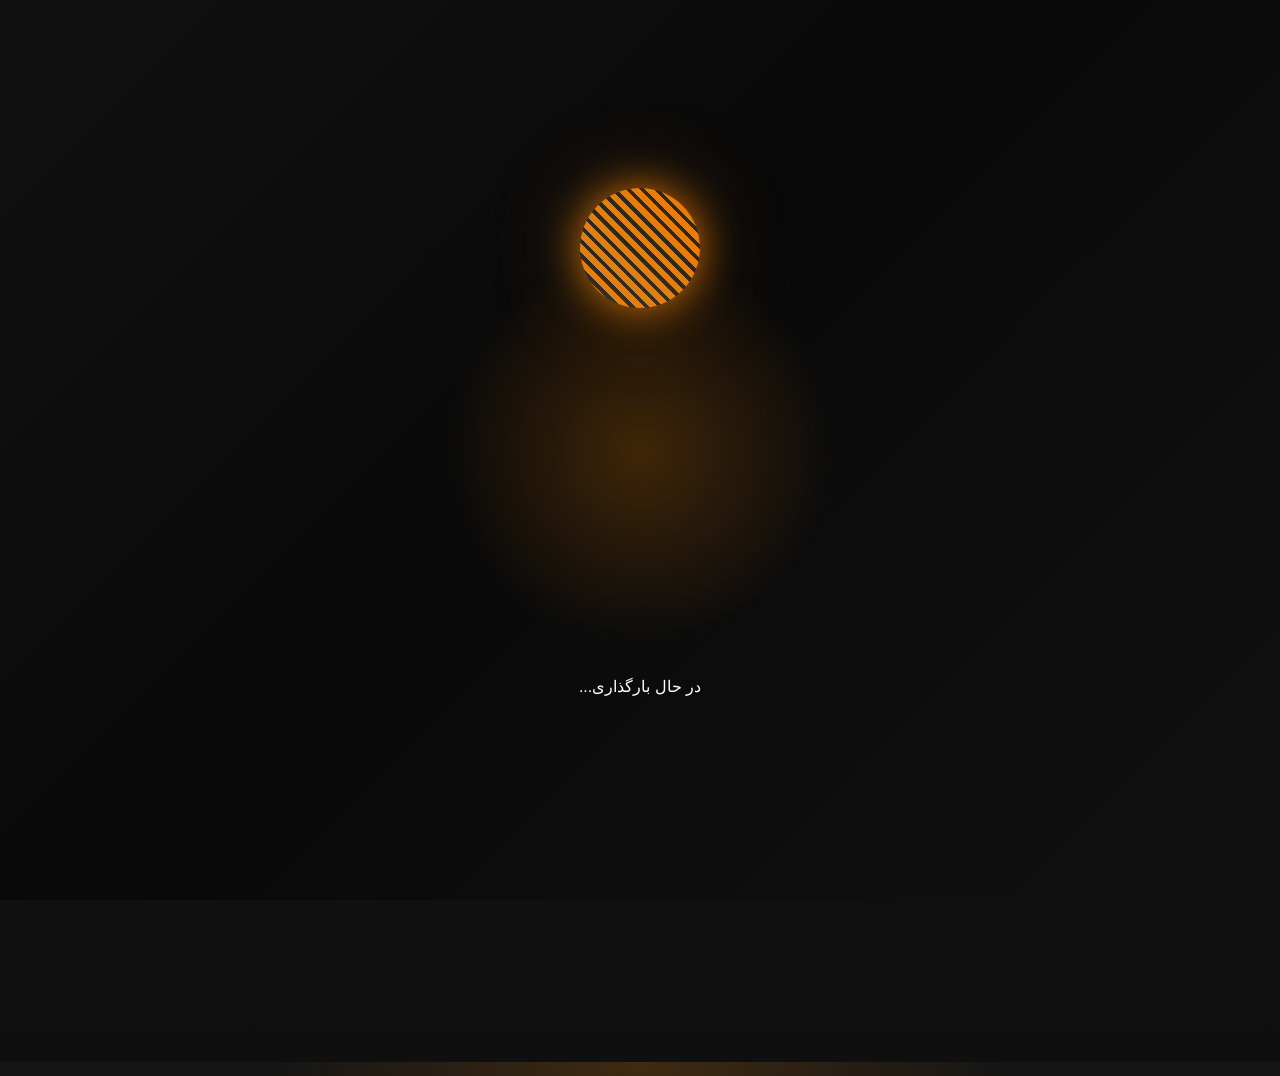
<file: login.html>
<!DOCTYPE html>
<html lang="fa">
<head>
  <meta charset="UTF-8">
  <meta name="viewport" content="width=device-width, initial-scale=1.0">
  <title>Fiddle Shop | ورود</title>
  <link rel="stylesheet" href="styles.css">
</head>
<body>
  <div class="preloader">
    <div class="preloader-circle"></div>
    <p>در حال بارگذاری...</p>
  </div>
  <div class="page-wrap">
    <header class="top-bar">
      <div class="brand">Fiddle Shop</div>
      <div class="user-greeting hidden">کاربر مهمان</div>
      <nav class="nav-links">
        <a href="index.html" class="nav-link">خانه</a>
        <a href="products.html" class="nav-link">محصولات</a>
        <a href="register.html" class="nav-link">ثبت نام</a>
      </nav>
    </header>

    <header class="hero hero-secondary">
      <div class="hero-content">
        <span class="hero-badge">ورود امن و حرفه‌ای</span>
        <h1>به حساب خود وارد شوید</h1>
        <p>برای ثبت سفارش بهتر، مدیریت سریع و دسترسی به پنل ادمین ابتدا وارد حساب خود شوید.</p>
      </div>
    </header>

    <main>
      <section class="section auth-section">
        <div class="auth-card">
          <h2>فرم ورود</h2>
          <p>اگر هنوز حساب ندارید، <a href="register.html" class="nav-link">ثبت نام کنید</a> تا تجربه فروشگاه خفن‌تری داشته باشید.</p>
          <form id="login-form" class="auth-form">
            <div class="form-group">
              <label for="login-username">نام کاربری</label>
              <input id="login-username" name="username" type="text" placeholder="مثلاً admin" required>
            </div>
            <div class="form-group">
              <label for="login-password">رمز عبور</label>
              <input id="login-password" name="password" type="password" placeholder="رمز عبور" required>
            </div>
            <button type="submit" class="btn-primary">ورود</button>
          </form>
          <div class="auth-result"></div>
        </div>
      </section>
    </main>

    <footer class="footer">
      <p>© ۲۰۲۶ Fiddle Shop. همه حقوق محفوظ است.</p>
    </footer>
  </div>
  <script src="script.js"></script>
</body>
</html>
</file>
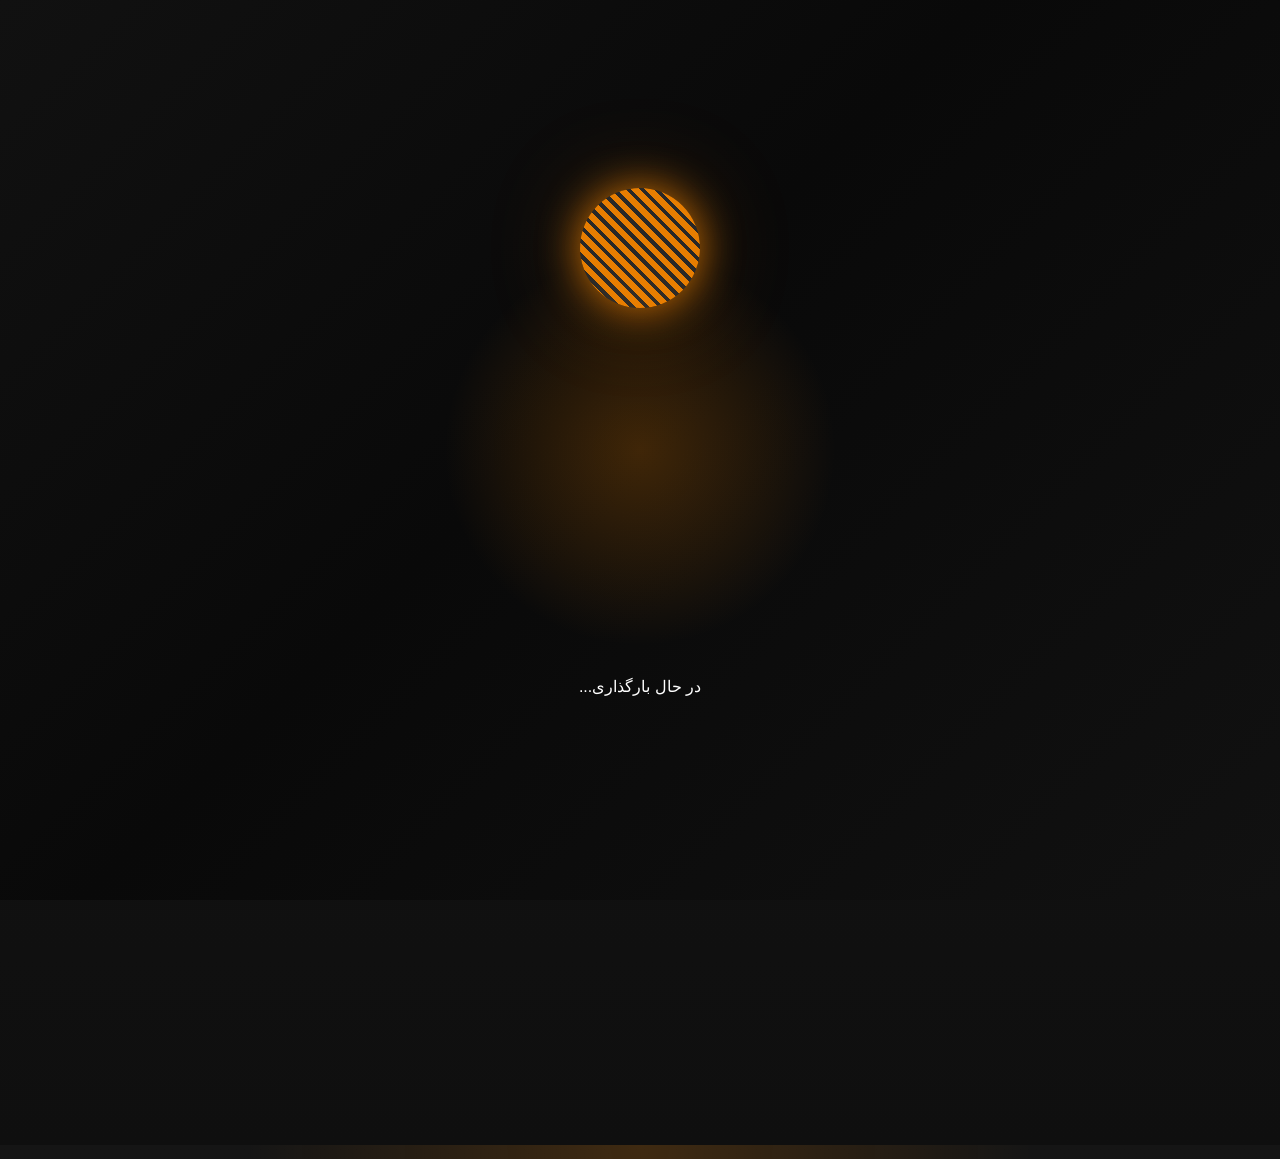
<file: register.html>
<!DOCTYPE html>
<html lang="fa">
<head>
  <meta charset="UTF-8">
  <meta name="viewport" content="width=device-width, initial-scale=1.0">
  <title>Fiddle Shop | ثبت نام</title>
  <link rel="stylesheet" href="styles.css">
</head>
<body>
  <div class="preloader">
    <div class="preloader-circle"></div>
    <p>در حال بارگذاری...</p>
  </div>
  <div class="page-wrap">
    <header class="top-bar">
      <div class="brand">Fiddle Shop</div>
      <div class="user-greeting hidden">کاربر مهمان</div>
      <nav class="nav-links">
        <a href="index.html" class="nav-link">خانه</a>
        <a href="products.html" class="nav-link">محصولات</a>
        <a href="login.html" class="nav-link">ورود</a>
      </nav>
    </header>

    <header class="hero hero-secondary">
      <div class="hero-content">
        <span class="hero-badge">ثبت نام سریع</span>
        <h1>حساب خود را بسازید</h1>
        <p>با ثبت نام به صورت خودکار وارد حساب شوید و تجربه کاملی از فروشگاه به دست آورید.</p>
      </div>
    </header>

    <main>
      <section class="section auth-section">
        <div class="auth-card">
          <h2>فرم ثبت نام</h2>
          <p>نام کاربری و رمز عبور خود را وارد کنید تا همین الان وارد حساب خود شوید.</p>
          <form id="register-form" class="auth-form">
            <div class="form-group">
              <label for="register-display">نام نمایشی</label>
              <input id="register-display" name="displayName" type="text" placeholder="مثلاً احمد" required>
            </div>
            <div class="form-group">
              <label for="register-username">نام کاربری</label>
              <input id="register-username" name="username" type="text" placeholder="مثلاً player01" required>
            </div>
            <div class="form-group">
              <label for="register-password">رمز عبور</label>
              <input id="register-password" name="password" type="password" placeholder="رمز عبور قوی" required>
            </div>
            <button type="submit" class="btn-primary">ثبت نام</button>
          </form>
          <div class="auth-result"></div>
        </div>
      </section>
    </main>

    <footer class="footer">
      <p>© ۲۰۲۶ Fiddle Shop. همه حقوق محفوظ است.</p>
    </footer>
  </div>
  <script src="script.js"></script>
</body>
</html>
</file>
<file: styles.css>
:root {
  color-scheme: dark;
  --bg: #121212;
  --surface: #1d1d1d;
  --surface-2: #272727;
  --text: #f5f5f5;
  --muted: #c2c2c2;
  --accent: #ff8a00;
  --accent-2: #ffb347;
  --border: rgba(255, 138, 0, 0.16);
}

* {
  box-sizing: border-box;
}

html, body {
  margin: 0;
  padding: 0;
  min-height: 100%;
  font-family: 'Segoe UI', Tahoma, Geneva, Verdana, sans-serif;
  direction: rtl;
  background: radial-gradient(circle at top, rgba(255,138,0,0.18), transparent 30%),
              linear-gradient(180deg, #151515 0%, #0f0f0f 100%);
  color: var(--text);
}

.page-wrap {
  width: min(1200px, 100%);
  margin: 0 auto;
  padding: 24px;
  opacity: 0;
  transform: translateY(14px);
  transition: opacity 0.6s ease, transform 0.6s ease;
}

.page-ready .page-wrap {
  opacity: 1;
  transform: translateY(0);
}

.top-bar {
  display: flex;
  justify-content: space-between;
  align-items: center;
  gap: 16px;
  padding: 16px 0;
  position: sticky;
  top: 0;
  z-index: 10;
  background: rgba(18,18,18,0.96);
  border-bottom: 1px solid rgba(255,255,255,0.08);
  flex-wrap: wrap;
}

.top-bar .brand {
  font-size: 1.45rem;
  font-weight: 900;
  letter-spacing: 0.04em;
  color: transparent;
  background: linear-gradient(135deg, #ffb347, #ff8a00, #ffb347);
  background-clip: text;
  -webkit-background-clip: text;
  text-shadow: 0 0 8px rgba(255,138,0,0.25), 0 0 18px rgba(255,138,0,0.15);
  position: relative;
}

.nav-links {
  display: flex;
  flex-wrap: wrap;
  align-items: center;
  gap: 8px;
}

.nav-link {
  color: var(--text);
  text-decoration: none;
  padding: 6px 14px;
  border-radius: 999px;
  border: 1px solid rgba(255,255,255,0.12);
  background: rgba(255,255,255,0.04);
  transition: transform 0.2s ease, background 0.2s ease, color 0.2s ease;
  font-size: 0.85rem;
}

.nav-link:hover {
  background: rgba(255,138,0,0.18);
  color: #fff;
  transform: translateY(-1px);
}

.nav-link.hidden-link {
  display: none !important;
}

/* ===== دکمه‌های هدر ===== */
.register-btn-header {
  background: linear-gradient(135deg, #ff6f00, #e65100);
  color: #fff !important;
  padding: 6px 16px !important;
  border-radius: 30px !important;
  font-weight: 700 !important;
  font-size: 0.85rem !important;
  transition: all 0.3s ease !important;
  box-shadow: 0 4px 15px rgba(245, 124, 0, 0.3) !important;
  border: none !important;
}

.register-btn-header:hover {
  transform: translateY(-2px) scale(1.05) !important;
  box-shadow: 0 8px 25px rgba(245, 124, 0, 0.5) !important;
}

.login-btn-header {
  background: rgba(255, 255, 255, 0.08);
  color: #fff !important;
  padding: 6px 16px !important;
  border-radius: 30px !important;
  font-weight: 600 !important;
  font-size: 0.85rem !important;
  transition: all 0.3s ease !important;
  border: 1px solid rgba(255, 255, 255, 0.15) !important;
}

.login-btn-header:hover {
  background: rgba(255, 255, 255, 0.15) !important;
  transform: translateY(-2px) !important;
}

.dashboard-btn-header {
  background: linear-gradient(135deg, #ff6f00, #e65100);
  color: #fff !important;
  padding: 6px 16px !important;
  border-radius: 30px !important;
  font-weight: 700 !important;
  font-size: 0.85rem !important;
  transition: all 0.3s ease !important;
  box-shadow: 0 4px 15px rgba(245, 124, 0, 0.3) !important;
  border: none !important;
  text-decoration: none !important;
}

.dashboard-btn-header:hover {
  transform: translateY(-2px) scale(1.05) !important;
  box-shadow: 0 8px 25px rgba(245, 124, 0, 0.5) !important;
}

/* ===== پروفایل کاربر ===== */
.user-profile-header {
  display: flex;
  align-items: center;
  gap: 10px;
  background: rgba(255, 111, 0, 0.1);
  padding: 4px 12px 4px 8px;
  border-radius: 50px;
  border: 1px solid rgba(255, 111, 0, 0.2);
  transition: all 0.3s ease;
  cursor: pointer;
}

.user-profile-header:hover {
  background: rgba(255, 111, 0, 0.2);
  border-color: #ff6f00;
  box-shadow: 0 0 30px rgba(255, 111, 0, 0.15);
}

.user-profile-header .avatar {
  width: 32px;
  height: 32px;
  border-radius: 50%;
  background: linear-gradient(135deg, #ff6f00, #e65100);
  display: flex;
  align-items: center;
  justify-content: center;
  font-weight: 700;
  font-size: 0.9rem;
  color: #fff;
  flex-shrink: 0;
}

.user-profile-header .user-name {
  font-weight: 600;
  font-size: 0.8rem;
  color: #fff;
  white-space: nowrap;
  max-width: 80px;
  overflow: hidden;
  text-overflow: ellipsis;
}

.user-profile-header .user-badge-header {
  font-size: 0.55rem;
  padding: 2px 8px;
  border-radius: 20px;
  background: rgba(255, 111, 0, 0.2);
  color: #ff9100;
  border: 1px solid rgba(255, 111, 0, 0.2);
  white-space: nowrap;
}

.user-profile-header .logout-btn {
  background: none;
  border: none;
  color: #ff4444;
  cursor: pointer;
  font-size: 0.8rem;
  padding: 0 3px;
  transition: 0.3s;
  opacity: 0.5;
}

.user-profile-header .logout-btn:hover {
  opacity: 1;
  transform: scale(1.1);
}

.hidden {
  display: none !important;
}

/* ===== هیرو ===== */
.hero {
  display: grid;
  place-items: center;
  width: 100%;
  aspect-ratio: 1546 / 423;
  padding: 40px 16px;
  text-align: center;
  background: linear-gradient(135deg, rgba(255,138,0,0.3), rgba(0,0,0,0.78)),
              url('images/Rimg.jpg') center/100% auto no-repeat;
  background-blend-mode: overlay;
  border: 1px solid rgba(255,255,255,0.12);
  border-radius: 28px;
  box-shadow: inset 0 0 0 1px rgba(255,138,0,0.08);
}

.hero.hero-primary {
  min-height: 72vh;
}

.hero.hero-secondary {
  min-height: 44vh;
  background: linear-gradient(135deg, rgba(255,138,0,0.22), rgba(0,0,0,0.88)),
              url('images/Rimg.jpg') center/cover no-repeat;
}

.hero h1 {
  margin: 0;
  font-size: clamp(2.5rem, 3.5vw, 4.2rem);
  letter-spacing: 0.04em;
}

.hero-content {
  display: grid;
  gap: 28px;
}

.hero-badge {
  display: inline-flex;
  align-items: center;
  justify-content: center;
  padding: 10px 18px;
  border-radius: 999px;
  background: rgba(255,138,0,0.18);
  color: #fff;
  font-weight: 700;
  letter-spacing: 0.02em;
  box-shadow: 0 0 28px rgba(255,138,0,0.18);
}

.hero p {
  margin: 18px auto 28px;
  max-width: 760px;
  color: var(--muted);
  font-size: 1.05rem;
}

.hero-actions {
  display: flex;
  flex-wrap: wrap;
  justify-content: center;
  gap: 16px;
}

/* ===== دکمه‌ها ===== */
.btn-primary {
  display: inline-flex;
  align-items: center;
  justify-content: center;
  padding: 14px 26px;
  background: linear-gradient(135deg, var(--accent), var(--accent-2));
  color: #111;
  border: none;
  border-radius: 999px;
  text-decoration: none;
  font-weight: 700;
  cursor: pointer;
  transition: transform 0.2s ease, box-shadow 0.2s ease;
}

.btn-primary:hover {
  transform: translateY(-2px);
  box-shadow: 0 20px 40px rgba(255,138,0,0.18);
}

.btn-secondary {
  background: rgba(255, 255, 255, 0.15);
  backdrop-filter: blur(10px);
  color: #fff;
  padding: 14px 32px;
  border-radius: 30px;
  font-size: 1rem;
  font-weight: 700;
  text-decoration: none;
  display: inline-block;
  transition: all 0.4s ease;
  border: 2px solid rgba(255, 255, 255, 0.3);
  cursor: pointer;
  min-width: 140px;
  text-align: center;
}

.btn-secondary:hover {
  background: rgba(255, 255, 255, 0.3);
  transform: translateY(-2px);
  box-shadow: 0 8px 25px rgba(255, 255, 255, 0.2);
  border-color: rgba(255, 255, 255, 0.6);
}

/* ===== سکشن‌ها ===== */
.section {
  margin: 48px 0;
  padding: 24px;
  background: linear-gradient(180deg, rgba(255,255,255,0.02), rgba(255,255,255,0.01));
  border: 1px solid rgba(255,255,255,0.08);
  border-radius: 24px;
  box-shadow: inset 0 0 0 1px rgba(255,255,255,0.02);
}

.section h2 {
  margin-top: 0;
  font-size: 2rem;
}

.section p {
  color: var(--muted);
  line-height: 1.8;
}

.section-grid {
  display: grid;
  gap: 24px;
  align-items: center;
  grid-template-columns: 1.2fr 0.8fr;
}

.feature-grid,
.testimonial-grid,
.stats-grid {
  display: grid;
  gap: 20px;
  grid-template-columns: repeat(auto-fit, minmax(240px, 1fr));
}

.feature-card,
.testimonial-card,
.stat-card {
  border-radius: 24px;
  background: rgba(255,255,255,0.04);
  border: 1px solid rgba(255,255,255,0.08);
  padding: 24px;
  box-shadow: 0 18px 40px rgba(0,0,0,0.16);
}

.testimonial-card span {
  display: block;
  margin-top: 16px;
  color: var(--accent-2);
  font-weight: 700;
}

.product-highlight {
  display: grid;
}

.product-card.highlight {
  background: linear-gradient(135deg, rgba(255,138,0,0.16), rgba(255,179,71,0.1));
  border-color: rgba(255,138,0,0.22);
}

/* ===== محصولات ===== */
.product-grid {
  display: grid;
  grid-template-columns: repeat(auto-fit, minmax(240px, 1fr));
  gap: 20px;
  margin-top: 28px;
}

.product-card {
  padding: 20px;
  border-radius: 24px;
  background: rgba(255,255,255,0.04);
  border: 1px solid rgba(255,255,255,0.08);
  display: flex;
  flex-direction: column;
  gap: 16px;
  position: relative;
  overflow: hidden;
  box-shadow: inset 0 0 0 1px rgba(255,255,255,0.03);
  transition: all 0.4s ease;
}

.product-card:hover {
  transform: translateY(-5px);
  border-color: rgba(255,138,0,0.2);
  box-shadow: 0 15px 40px rgba(0,0,0,0.3);
}

.product-image {
  min-height: 200px;
  border-radius: 20px;
  background-size: cover;
  background-position: center;
  position: relative;
  overflow: hidden;
}

.image-profile {
  background: linear-gradient(135deg, #ff8a00 0%, #ffb347 100%);
}
.image-thumbnail {
  background: linear-gradient(135deg, #ff9f1a 0%, #ffda77 100%);
}
.image-skin {
  background: linear-gradient(135deg, #ff6c00 0%, #ffb347 100%);
}

.product-card h3 {
  margin: 0;
  font-size: 1.25rem;
}

.product-card p {
  margin: 0;
  color: var(--muted);
}

.price {
  margin-top: auto;
  font-weight: 700;
  color: var(--accent-2);
}

.add-to-cart {
  width: 100%;
  padding: 12px 18px;
  border: none;
  border-radius: 14px;
  background: linear-gradient(135deg, var(--accent), var(--accent-2));
  color: #111;
  font-weight: 700;
  cursor: pointer;
  transition: all 0.3s ease;
  position: relative;
  overflow: hidden;
}

.add-to-cart:hover {
  transform: translateY(-2px);
  box-shadow: 0 16px 30px rgba(255,138,0,0.16);
}

.add-to-cart.added {
  background: linear-gradient(135deg, #00c853, #00e676) !important;
  animation: pulseSuccess 0.6s ease;
}

@keyframes pulseSuccess {
  0% { transform: scale(1); }
  30% { transform: scale(1.05); }
  60% { transform: scale(0.95); }
  100% { transform: scale(1); }
}

.add-to-cart .ripple {
  position: absolute;
  border-radius: 50%;
  background: rgba(255, 255, 255, 0.3);
  transform: scale(0);
  animation: rippleAnim 0.6s ease-out forwards;
  pointer-events: none;
}

@keyframes rippleAnim {
  to { transform: scale(4); opacity: 0; }
}

/* ===== سبد خرید ===== */
.cart-float {
  position: fixed;
  bottom: 24px;
  right: 24px;
  display: flex;
  flex-direction: column;
  align-items: flex-end;
  gap: 14px;
  z-index: 20;
}

.cart-float-button {
  width: 64px;
  height: 64px;
  border-radius: 50%;
  border: none;
  display: inline-flex;
  align-items: center;
  justify-content: center;
  background: linear-gradient(135deg, var(--accent), var(--accent-2));
  color: #111;
  font-size: 1.5rem;
  cursor: pointer;
  position: relative;
  box-shadow: 0 20px 40px rgba(255,138,0,0.28);
  animation: floatBtn 3s ease-in-out infinite;
}

@keyframes floatBtn {
  0%, 100% { transform: translateY(0); }
  50% { transform: translateY(-5px); }
}

.cart-float-button .cart-count {
  position: absolute;
  top: -8px;
  right: -8px;
  min-width: 24px;
  height: 24px;
  border-radius: 999px;
  display: inline-flex;
  align-items: center;
  justify-content: center;
  background: #111;
  color: #fff;
  font-size: 0.75rem;
  padding: 0 6px;
  border: 2px solid var(--accent);
  transition: all 0.4s cubic-bezier(0.175, 0.885, 0.32, 1.275);
}

.cart-float-button .cart-count.bump {
  animation: bump 0.5s ease;
}

@keyframes bump {
  0% { transform: scale(1); }
  30% { transform: scale(1.4); }
  60% { transform: scale(0.9); }
  100% { transform: scale(1); }
}

.cart-panel {
  display: none;
  width: min(380px, calc(100vw - 40px));
  max-height: 80vh;
  opacity: 0;
  transform: translateY(16px);
  transition: opacity 0.28s ease, transform 0.28s ease;
  background: rgba(18,18,18,0.98);
  border: 1px solid rgba(255,255,255,0.12);
  border-radius: 24px;
  overflow: hidden;
  box-shadow: 0 24px 60px rgba(0,0,0,0.35);
}

.cart-float.open .cart-panel {
  display: block;
  opacity: 1;
  transform: translateY(0);
}

.cart-panel-header {
  padding: 18px 20px;
  background: rgba(255,138,0,0.14);
}
.cart-panel-header h3 { margin: 0; font-size: 1.1rem; }

.cart-widget-body {
  display: grid;
  gap: 18px;
  padding: 18px 20px 24px;
}

.cart-list {
  list-style: none;
  margin: 0;
  padding: 0;
  border-radius: 22px;
  overflow: hidden;
  background: rgba(255,255,255,0.03);
  border: 1px solid rgba(255,255,255,0.08);
}

.cart-item {
  display: flex;
  justify-content: space-between;
  gap: 12px;
  align-items: center;
  padding: 18px 20px;
  border-bottom: 1px solid rgba(255,255,255,0.06);
  animation: slideInCart 0.5s ease forwards;
}

@keyframes slideInCart {
  from { opacity: 0; transform: translateX(-30px); }
  to { opacity: 1; transform: translateX(0); }
}

.cart-item.removing {
  animation: slideOutCart 0.4s ease forwards;
}

@keyframes slideOutCart {
  from { opacity: 1; transform: translateX(0); }
  to { opacity: 0; transform: translateX(30px); }
}

.cart-item:last-child { border-bottom: none; }
.cart-item span { color: var(--muted); }
.cart-item-details {
  color: var(--muted);
  margin: 8px 0 0;
  line-height: 1.55;
  font-size: 0.92rem;
}

.cart-empty {
  margin: 0;
  color: var(--muted);
}

.cart-summary {
  display: flex;
  justify-content: space-between;
  align-items: center;
  gap: 20px;
  padding: 18px 20px;
  border-radius: 20px;
  background: rgba(255,138,0,0.08);
}

.cart-total {
  margin: 0;
  font-size: 1.1rem;
  font-weight: 700;
}
.cart-items-count { margin: 0; color: var(--muted); font-size: 0.9rem; }

.cart-actions {
  display: flex;
  gap: 12px;
  flex-wrap: wrap;
}

.btn-checkout[disabled] {
  opacity: 0.6;
  cursor: not-allowed;
}

/* ===== مودال ===== */
.modal-overlay {
  position: fixed;
  inset: 0;
  background: rgba(0,0,0,0.7);
  display: grid;
  place-items: center;
  padding: 20px;
  z-index: 30;
  opacity: 0;
  visibility: hidden;
  transition: opacity 0.3s ease, visibility 0.3s ease;
}

.modal-overlay.open {
  opacity: 1;
  visibility: visible;
}

.modal-overlay .modal {
  width: min(500px, 100%);
  background: #141414;
  border-radius: 26px;
  border: 1px solid rgba(255,255,255,0.08);
  padding: 26px;
  position: relative;
  box-shadow: 0 24px 80px rgba(0,0,0,0.45);
  transform: perspective(800px) rotateX(-15deg) scale(0.8) translateY(50px);
  opacity: 0;
  transition: all 0.6s cubic-bezier(0.175, 0.885, 0.32, 1.275);
}

.modal-overlay.open .modal {
  transform: perspective(800px) rotateX(0deg) scale(1) translateY(0);
  opacity: 1;
}

.modal-overlay.closing .modal {
  animation: modalClose 0.5s ease forwards;
}

@keyframes modalClose {
  from { transform: perspective(800px) rotateX(0deg) scale(1) translateY(0); opacity: 1; }
  to { transform: perspective(800px) rotateX(15deg) scale(0.8) translateY(50px); opacity: 0; }
}

.close-modal {
  position: absolute;
  top: 16px;
  left: 16px;
  width: 38px;
  height: 38px;
  border: none;
  border-radius: 50%;
  background: rgba(255,255,255,0.08);
  color: var(--text);
  font-size: 1.3rem;
  cursor: pointer;
}

.modal-title {
  margin: 0 0 16px;
  font-size: 1.4rem;
}

.modal .form-group {
  opacity: 0;
  transform: translateX(20px);
  animation: slideInField 0.5s ease forwards;
}

.modal .form-group:nth-child(1) { animation-delay: 0.1s; }
.modal .form-group:nth-child(2) { animation-delay: 0.2s; }
.modal .form-group:nth-child(3) { animation-delay: 0.3s; }
.modal .form-group:nth-child(4) { animation-delay: 0.4s; }
.modal .form-group:nth-child(5) { animation-delay: 0.5s; }

@keyframes slideInField {
  from { opacity: 0; transform: translateX(20px); }
  to { opacity: 1; transform: translateX(0); }
}

.modal .modal-actions {
  opacity: 0;
  animation: fadeInUp 0.5s ease 0.6s forwards;
}

@keyframes fadeInUp {
  from { opacity: 0; transform: translateY(20px); }
  to { opacity: 1; transform: translateY(0); }
}

.form-group {
  display: grid;
  gap: 8px;
  margin-bottom: 15px;
}

.form-group label { font-weight: 600; }

.form-group input,
.form-group textarea,
.form-group select {
  width: 100%;
  padding: 12px 14px;
  border-radius: 14px;
  border: 1px solid rgba(255,255,255,0.12);
  background: rgba(255,255,255,0.04);
  color: var(--text);
}

.form-group input:focus,
.form-group textarea:focus,
.form-group select:focus {
  outline: none;
  border-color: #ff6f00;
  box-shadow: 0 0 30px rgba(255, 111, 0, 0.15);
}

.modal-actions {
  display: flex;
  justify-content: flex-end;
}
.product-form input[readonly] { opacity: 0.7; }

/* ===== مودال ثبت نام ===== */
.register-modal-overlay {
  position: fixed;
  inset: 0;
  background: rgba(0, 0, 0, 0.8);
  backdrop-filter: blur(20px);
  display: grid;
  place-items: center;
  padding: 15px;
  z-index: 1000;
  opacity: 0;
  visibility: hidden;
  transition: all 0.5s cubic-bezier(0.68, -0.55, 0.265, 1.55);
}

.register-modal-overlay.open {
  opacity: 1;
  visibility: visible;
}

.register-modal {
  width: min(400px, 100%);
  max-height: 90vh;
  overflow-y: auto;
  background: linear-gradient(145deg, #1a1a1a, #0d0d0d);
  border-radius: 24px;
  border: 1px solid rgba(255, 111, 0, 0.15);
  padding: 28px 25px 25px;
  position: relative;
  transform: scale(0.7) rotateX(40deg) translateY(60px);
  opacity: 0;
  transition: all 0.6s cubic-bezier(0.68, -0.55, 0.265, 1.55);
  box-shadow: 0 40px 100px rgba(0, 0, 0, 0.6), 0 0 60px rgba(255, 111, 0, 0.05);
}

.register-modal-overlay.open .register-modal {
  transform: scale(1) rotateX(0deg) translateY(0);
  opacity: 1;
}

.register-modal::before {
  content: '';
  position: absolute;
  top: -2px;
  left: -2px;
  right: -2px;
  bottom: -2px;
  border-radius: 26px;
  background: linear-gradient(135deg, #ff6f00, #ff9100, #e65100, #ff6f00);
  background-size: 300% 300%;
  z-index: -1;
  animation: gradient-border 4s ease-in-out infinite;
  opacity: 0.3;
}

@keyframes gradient-border {
  0%, 100% { background-position: 0% 50%; }
  50% { background-position: 100% 50%; }
}

.register-modal .close-register {
  position: absolute;
  top: 10px;
  left: 10px;
  width: 32px;
  height: 32px;
  border: none;
  border-radius: 50%;
  background: rgba(255, 255, 255, 0.05);
  color: #fff;
  font-size: 1.2rem;
  cursor: pointer;
  transition: 0.4s;
  display: flex;
  align-items: center;
  justify-content: center;
}

.register-modal .close-register:hover {
  background: rgba(255, 0, 0, 0.2);
  transform: rotate(90deg);
}

.register-modal .modal-icon {
  font-size: 2.5rem;
  text-align: center;
  display: block;
  margin-bottom: 5px;
  animation: float-icon 3s ease-in-out infinite;
}

@keyframes float-icon {
  0%, 100% { transform: translateY(0); }
  50% { transform: translateY(-8px); }
}

.register-modal h2 {
  text-align: center;
  font-size: 1.4rem;
  font-weight: 800;
  background: linear-gradient(135deg, #fff, #ff9100);
  -webkit-background-clip: text;
  -webkit-text-fill-color: transparent;
  margin-bottom: 4px;
}

.register-modal .subtitle {
  text-align: center;
  color: #888;
  font-size: 0.8rem;
  margin-bottom: 18px;
}

.register-modal .admin-label {
  color: #ff9100 !important;
  display: flex;
  align-items: center;
  gap: 6px;
  font-size: 0.8rem !important;
}

.register-modal .admin-label::after {
  content: '🔑';
  font-size: 0.8rem;
}

.register-modal .admin-field {
  border-color: rgba(255, 111, 0, 0.2);
}

.register-modal .submit-btn {
  width: 100%;
  padding: 12px;
  border: none;
  border-radius: 12px;
  background: linear-gradient(135deg, #ff6f00, #e65100);
  color: #fff;
  font-size: 1rem;
  font-weight: 700;
  cursor: pointer;
  transition: all 0.4s cubic-bezier(0.175, 0.885, 0.32, 1.275);
  margin-top: 3px;
  position: relative;
  overflow: hidden;
}

.register-modal .submit-btn::before {
  content: '';
  position: absolute;
  top: -50%;
  left: -50%;
  width: 200%;
  height: 200%;
  background: linear-gradient(45deg, transparent 30%, rgba(255, 255, 255, 0.1) 50%, transparent 70%);
  transform: rotate(45deg) translateX(-100%);
  transition: 0.6s;
}

.register-modal .submit-btn:hover::before {
  transform: rotate(45deg) translateX(100%);
}

.register-modal .submit-btn:hover {
  transform: translateY(-2px) scale(1.02);
  box-shadow: 0 10px 30px rgba(230, 81, 0, 0.4);
}

.register-modal .error-message {
  color: #ff4444;
  font-size: 0.75rem;
  margin-top: 4px;
  text-align: center;
  min-height: 20px;
}

.register-modal .success-message {
  color: #00ff64;
  font-size: 0.75rem;
  margin-top: 4px;
  text-align: center;
  min-height: 20px;
}

.register-modal .form-footer {
  text-align: center;
  margin-top: 14px;
  color: #666;
  font-size: 0.8rem;
}

.register-modal .form-footer a {
  color: #ff9100;
  text-decoration: none;
  font-weight: 600;
  transition: 0.3s;
}

.register-modal .form-footer a:hover {
  color: #ff6f00;
}

.register-modal::-webkit-scrollbar {
  width: 4px;
}
.register-modal::-webkit-scrollbar-track { background: transparent; }
.register-modal::-webkit-scrollbar-thumb {
  background: #ff6f00;
  border-radius: 10px;
}

/* ===== پیام موفقیت ===== */
.success-toast {
  position: fixed;
  top: 100px;
  left: 50%;
  transform: translateX(-50%) translateY(-30px);
  background: linear-gradient(135deg, #00c853, #00e676);
  color: #fff;
  padding: 16px 30px;
  border-radius: 16px;
  font-weight: 600;
  font-size: 1rem;
  box-shadow: 0 10px 40px rgba(0, 200, 83, 0.3);
  z-index: 3000;
  opacity: 0;
  transition: all 0.6s cubic-bezier(0.175, 0.885, 0.32, 1.275);
  display: flex;
  align-items: center;
  gap: 12px;
}

.success-toast.show {
  opacity: 1;
  transform: translateX(-50%) translateY(0);
}

.success-toast .icon { font-size: 1.5rem; }

/* ===== پریلودر ===== */
.preloader {
  position: fixed;
  inset: 0;
  background: radial-gradient(circle at center, rgba(255,138,0,0.22), transparent 25%),
              linear-gradient(135deg, #111 0%, #090909 45%, #111 100%);
  display: grid;
  place-items: center;
  gap: 18px;
  z-index: 50;
  color: #fff;
  text-align: center;
  padding: 20px;
  overflow: hidden;
  transition: opacity 0.4s ease, visibility 0.4s ease;
}

.preloader.hidden {
  opacity: 0;
  visibility: hidden;
}

.preloader-circle {
  width: 120px;
  height: 120px;
  border-radius: 50%;
  background: repeating-linear-gradient(45deg, rgba(255,138,0,0.9) 0, rgba(255,138,0,0.9) 6px, rgba(255,255,255,0.12) 6px, rgba(255,255,255,0.12) 10px);
  box-shadow: 0 0 40px rgba(255,138,0,0.75), 0 0 100px rgba(255,138,0,0.24);
  animation: spinGlow 1.75s linear infinite, pulseMap 2.6s ease-in-out infinite;
  position: relative;
}

@keyframes spinGlow {
  0% { transform: rotate(0deg); }
  100% { transform: rotate(360deg); }
}

@keyframes pulseMap {
  0%, 100% { transform: scale(1); }
  50% { transform: scale(1.05); }
}

/* ===== فوتر ===== */
footer.footer {
  text-align: center;
  padding: 20px 0;
  color: var(--muted);
}

/* ===== ریسپانسیو ===== */
@media (max-width: 860px) {
  .section-grid { grid-template-columns: 1fr; }
  .hero { min-height: auto; }
}

@media (max-width: 768px) {
  .page-wrap { padding: 16px; }
  .top-bar { flex-direction: column; align-items: stretch; gap: 8px; }
  .nav-links { justify-content: center; }
  #user-profile-container { order: -1; display: flex; justify-content: center; }
  .user-profile-header .user-name { max-width: 60px; font-size: 0.7rem; }
  .user-profile-header .user-badge-header { font-size: 0.5rem; padding: 1px 6px; }
  .user-profile-header { padding: 3px 8px 3px 5px; }
  .user-profile-header .avatar { width: 26px; height: 26px; font-size: 0.7rem; }
  .product-grid { grid-template-columns: 1fr 1fr; }
  .cart-panel { width: calc(100% - 32px); right: 50%; transform: translateX(50%); }
  .register-modal { padding: 20px 18px 18px; width: min(360px, 100%); }
  .register-modal h2 { font-size: 1.2rem; }
}

@media (max-width: 480px) {
  .product-grid { grid-template-columns: 1fr; }
  .user-profile-header .user-name { display: none; }
  .user-profile-header .user-badge-header { display: none; }
  .register-modal { padding: 16px 14px 14px; width: min(320px, 100%); border-radius: 18px; }
  .register-modal h2 { font-size: 1rem; }
  .register-modal .modal-icon { font-size: 2rem; }
  .hero h1 { font-size: 1.5rem; }
  .section h2 { font-size: 1.5rem; }
}
</file>
